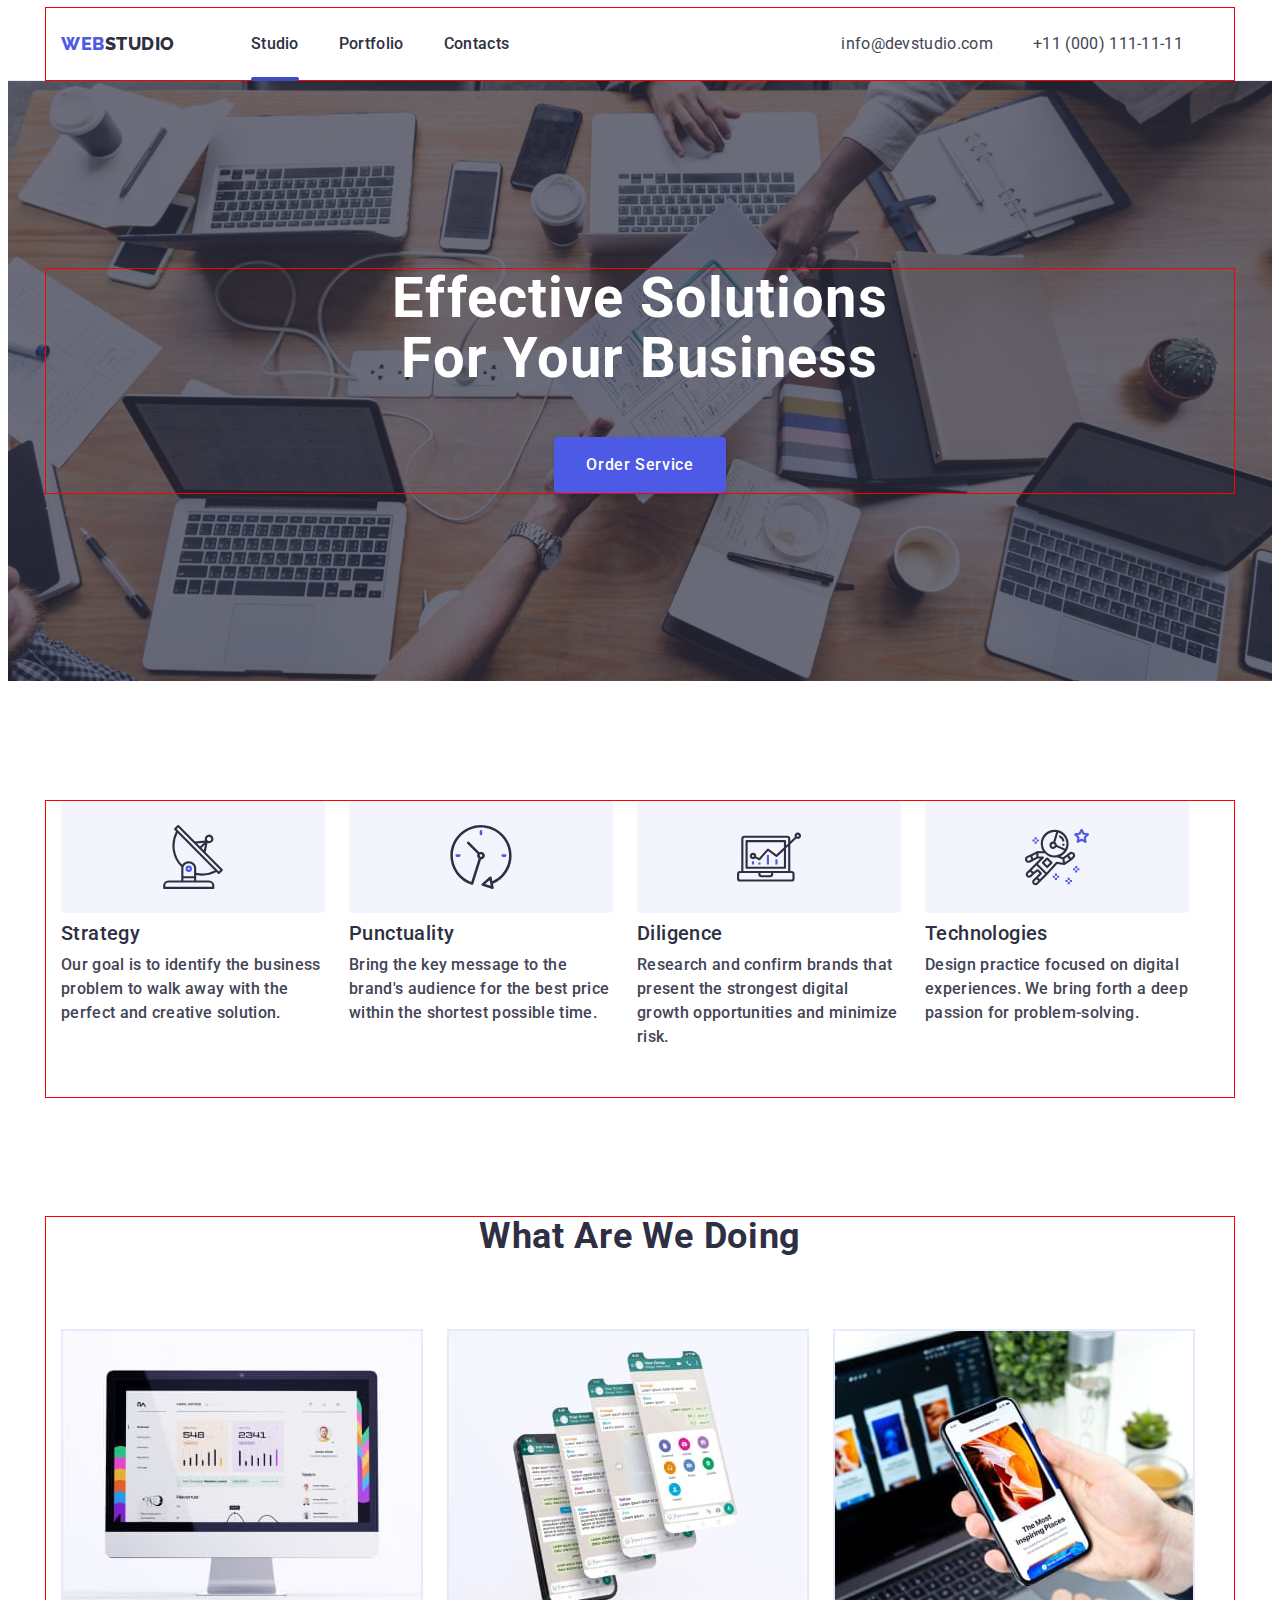
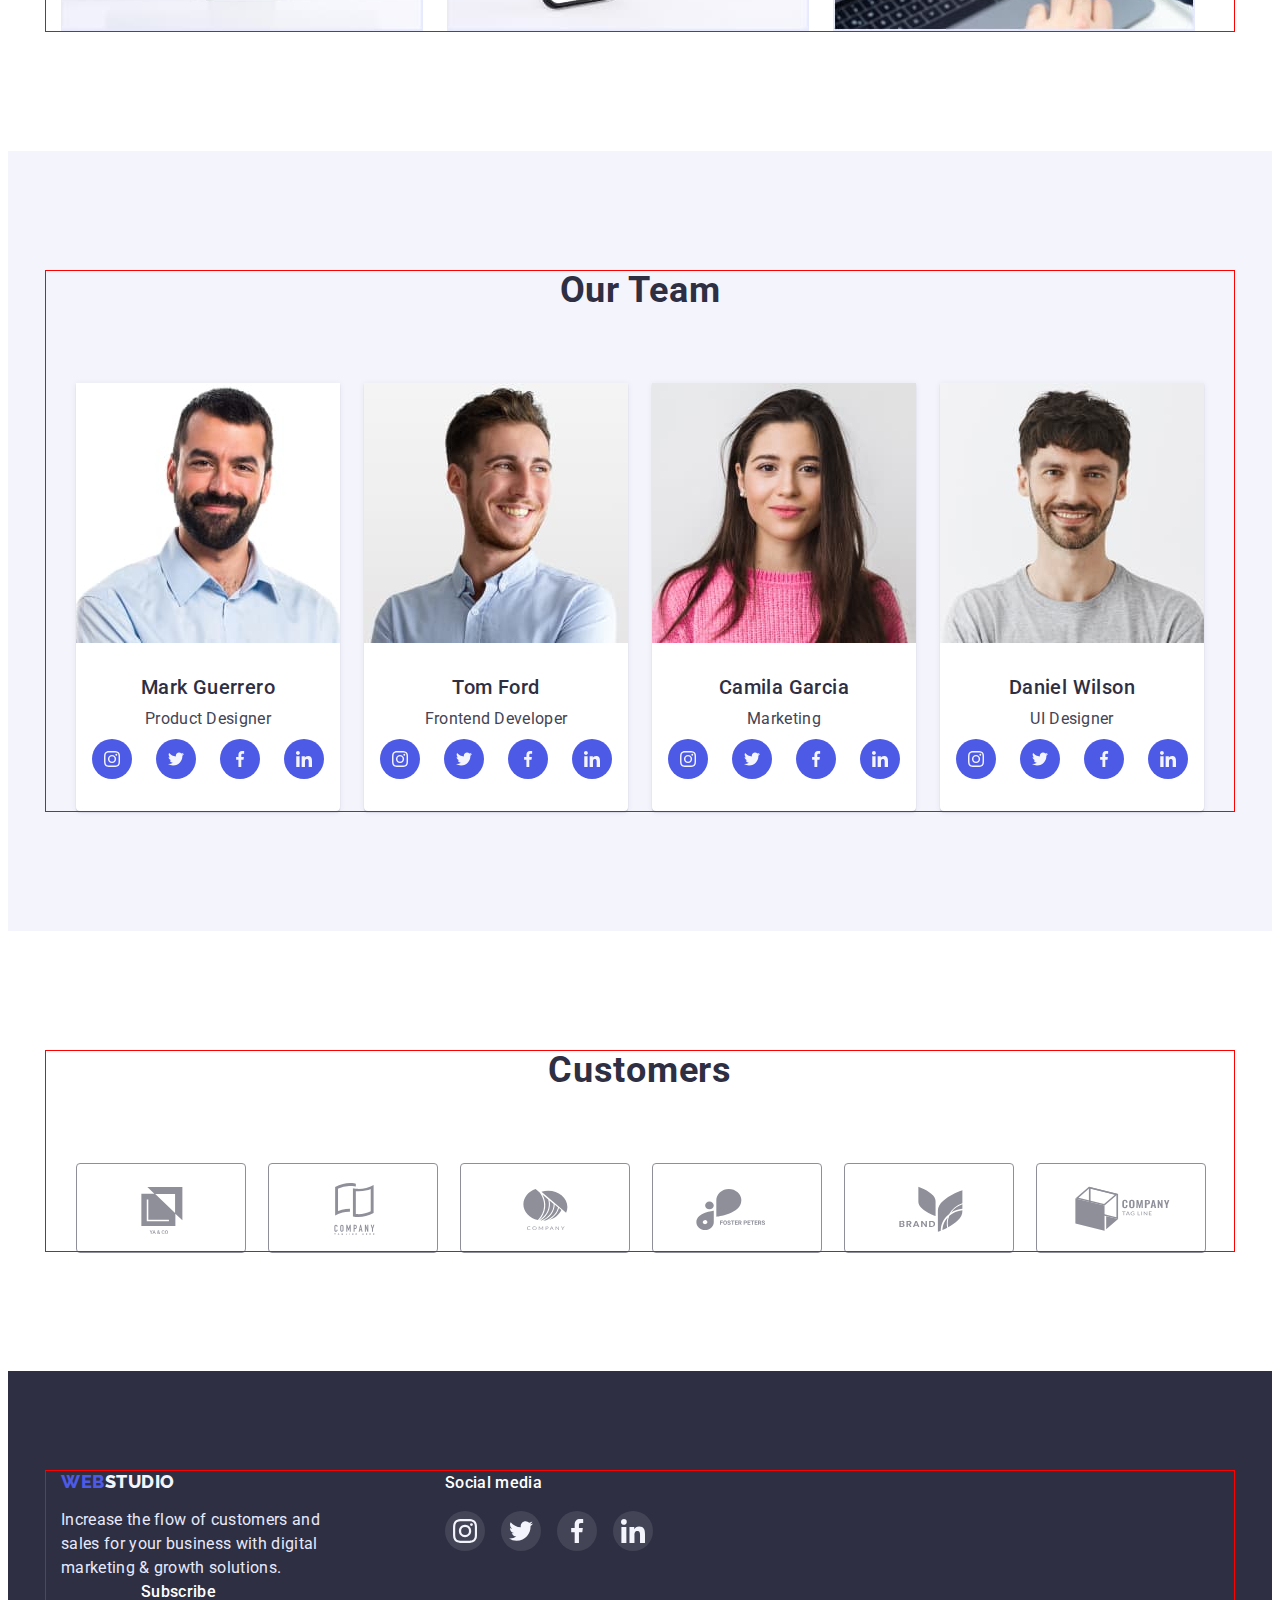
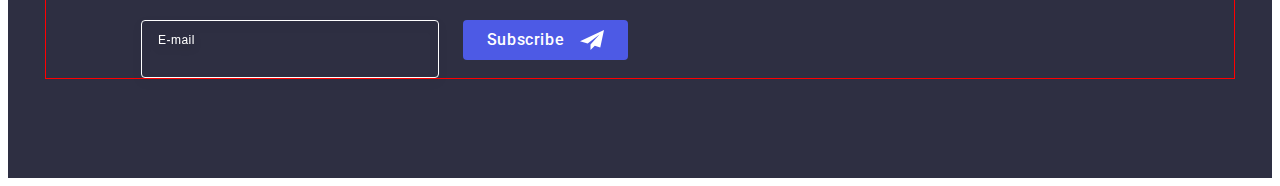
<file: index.html>
<!DOCTYPE html>
<html lang="en">
  <head>
    <meta charset="UTF-8" />
    <meta http-equiv="X-UA-Compatible" content="IE=edge" />
    <meta name="viewport" content="width=device-width, initial-scale=1.0" />
    <title>WEBSTUDIO</title>
    <link
      rel="stylesheet"
      href="https://cdnjs.cloudflare.com/ajax/libs/modern-normalize/1.1.0/modern-normalize.min.css"
      integrity="sha512-wpPYUAdjBVSE4KJnH1VR1HeZfpl1ub8YT/NKx4PuQ5NmX2tKuGu6U/JRp5y+Y8XG2tV+wKQpNHVUX03MfMFn9Q=="
      crossorigin="anonymous"
      referrerpolicy="no-referrer"
    />
    <link rel="preconnect" href="https://fonts.googleapis.com" />
    <link rel="preconnect" href="https://fonts.gstatic.com" crossorigin />
    <link
      href="https://fonts.googleapis.com/css2?family=Raleway:wght@800&family=Roboto:wght@400;500;700;900&display=swap"
      rel="stylesheet"
    />
    <link rel="stylesheet" href="./css/styles.css" />
    <link rel="stylesheet" href="./css/mobile.css" />
    <link rel="stylesheet" href="./css/tablet.css" />
    <link rel="stylesheet" href="./css/desktop.css" />
  </head>
  <body>
    <!-----------header------------>
    <header class="header">
      <div class="container header-flex">
        <div class="mobil-header">
          <a class="header-logo" href="./index.html"
            ><span class="header-span">Web</span>Studio</a
          >
          <button
            class="header-menu-open js-open-menu"
            aria-expanded="false"
            aria-controls="mobile-menu"
          >
            <svg class="header-icon-open" width="30" height="20">
              <use href="./images/icons.svg#icon-menu"></use>
            </svg>
          </button>
        </div>
        <div class="mobil-header-menu js-menu-container" id="mobile-menu">
          <nav class="header-nav">
            <button class="header-menu-close js-close-menu">
              <svg class="header-icon-close" width="8;" height="8">
                <use href="./images/icons.svg#icon-close-black"></use>
              </svg>
            </button>
            <ul class="header-list mobile-menu">
              <li class="header-item">
                <a class="header-link active" href="./index.html">Studio</a>
              </li>
              <li class="header-item">
                <a class="header-link" href="./portfolio.html">Portfolio</a>
              </li>
              <li class="header-item">
                <a class="header-link" href="./test.html">Contacts</a>
              </li>
            </ul>
          </nav>
          <div class="menu-address">
            <address class="header-address">
              <ul class="address-list">
                <li class="address-item">
                  <a class="address-mail" href="mailto:info@devstudio.com"
                    >info@devstudio.com</a
                  >
                </li>
                <li class="address-item">
                  <a class="address-tel" href="tel:+110001111111"
                    >+11 (000) 111-11-11</a
                  >
                </li>
              </ul>
            </address>
            <ul class="menu-social-list">
              <li class="team-social-item">
                <a href="" class="team-link">
                  <svg class="team-svg" width="16" height="16">
                    <use href="./images/icons.svg#icon-instagram"></use>
                  </svg>
                </a>
              </li>
              <li class="team-social-item">
                <a href="" class="team-link">
                  <svg class="team-svg" width="16" height="16">
                    <use href="./images/icons.svg#icon-twitter"></use>
                  </svg>
                </a>
              </li>
              <li class="team-social-item">
                <a href="" class="team-link">
                  <svg class="team-svg" width="16" height="16">
                    <use href="./images/icons.svg#icon-facebook"></use>
                  </svg>
                </a>
              </li>
              <li class="team-social-item">
                <a href="" class="team-link">
                  <svg class="team-svg" width="16" height="16">
                    <use href="./images/icons.svg#icon-linkedin"></use>
                  </svg>
                </a>
              </li>
            </ul>
          </div>
        </div>
      </div>
    </header>
    <main class="main">
      <!-- -------------HERO---------- -->
      <section class="hero">
        <div class="container">
          <h1 class="hero-title">Effective Solutions For Your Business</h1>
          <button type="button" data-modal-open class="hero-btn">
            Order Service
          </button>
        </div>
      </section>
      <!------------feature---------------->
      <section class="feature">
        <div class="container">
          <h2 class="visually-hidden">feature</h2>
          <ul class="feature-list">
            <li class="feature-item">
              <div class="feature-icon">
                <svg class="feature-svg">
                  <use href="./images/icons.svg#icon-antenna"></use>
                </svg>
              </div>
              <h3 class="feature-subject">Strategy</h3>
              <p class="feature-text">
                Our goal is to identify the business problem to walk away with
                the perfect and creative solution.
              </p>
            </li>

            <li class="feature-item">
              <div class="feature-icon">
                <svg class="feature-svg">
                  <use href="./images/icons.svg#icon-clock"></use>
                </svg>
              </div>
              <h3 class="feature-subject">Punctuality</h3>
              <p class="feature-text">
                Bring the key message to the brand's audience for the best price
                within the shortest possible time.
              </p>
            </li>
            <li class="feature-item">
              <div class="feature-icon">
                <svg class="feature-svg">
                  <use href="./images/icons.svg#icon-diagram"></use>
                </svg>
              </div>
              <h3 class="feature-subject">Diligence</h3>
              <p class="feature-text">
                Research and confirm brands that present the strongest digital
                growth opportunities and minimize risk.
              </p>
            </li>
            <li class="feature-item">
              <div class="feature-icon">
                <svg class="feature-svg">
                  <use href="./images/icons.svg#icon-astronaut"></use>
                </svg>
              </div>
              <h3 class="feature-subject">Technologies</h3>
              <p class="feature-text">
                Design practice focused on digital experiences. We bring forth a
                deep passion for problem-solving.
              </p>
            </li>
          </ul>
        </div>
      </section>
      <!-- ---------------work---------------------->
      <section class="work">
        <div class="container">
          <h2 class="work-title">What are we doing</h2>
          <ul class="work-list">
            <li class="work-item">
              <img
                srcset="./images/monitor.jpg 1x, ./images/monitor-2x.jpg 2x"
                class="work-img"
                src="./images/monitor.jpg"
                alt="monitor"
                width="360"
              />
            </li>
            <li class="work-item">
              <img
                srcset="./images/mobile.jpg 1x, ./images/mobile-2x.jpg 2x"
                class="work-img"
                src="./images/mobile.jpg"
                alt="program on the phone"
                width="360"
              />
            </li>
            <li class="work-item">
              <img
                srcset="
                  ./images/mobilenout.jpg    1x,
                  ./images/mobilenout-2x.jpg 2x
                "
                class="work-img"
                src="./images/mobilenout.jpg"
                alt="phone and nout"
                width="360"
              />
            </li>
          </ul>
        </div>
      </section>
      <!-------------team----------------->
      <section class="team">
        <div class="container">
          <h2 class="team-title">Our Team</h2>
          <ul class="team-list">
            <li class="team-item">
              <img
                srcset="./images/team1.jpg 1x, ./images/team1-2x.jpg 2x"
                class="team-img"
                src="./images/team1.jpg"
                alt="foto mark"
                width="264"
              />
              <div class="team-desc">
                <h3 class="team-subject">Mark Guerrero</h3>
                <p class="team-text">Product Designer</p>
                <ul class="team-social-list">
                  <li class="team-social-item">
                    <a href="" class="team-link">
                      <svg class="team-svg" width="16" height="16">
                        <use href="./images/icons.svg#icon-instagram"></use>
                      </svg>
                    </a>
                  </li>
                  <li class="team-social-item">
                    <a href="" class="team-link">
                      <svg class="team-svg" width="16" height="16">
                        <use href="./images/icons.svg#icon-twitter"></use>
                      </svg>
                    </a>
                  </li>
                  <li class="team-social-item">
                    <a href="" class="team-link">
                      <svg class="team-svg" width="16" height="16">
                        <use href="./images/icons.svg#icon-facebook"></use>
                      </svg>
                    </a>
                  </li>
                  <li class="team-social-item">
                    <a href="" class="team-link">
                      <svg class="team-svg" width="16" height="16">
                        <use href="./images/icons.svg#icon-linkedin"></use>
                      </svg>
                    </a>
                  </li>
                </ul>
              </div>
            </li>
            <li class="team-item">
              <img
                srcset="./images/team2.jpg 1x, ./images/team2-2x.jpg 2x"
                class="team-img"
                src="./images/team2.jpg"
                alt="foto tom"
                width="264"
              />
              <div class="team-desc">
                <h3 class="team-subject">Tom Ford</h3>
                <p class="team-text">Frontend Developer</p>
                <ul class="team-social-list">
                  <li class="team-social-item">
                    <a href="" class="team-link">
                      <svg class="team-svg" width="16" height="16">
                        <use href="./images/icons.svg#icon-instagram"></use>
                      </svg>
                    </a>
                  </li>
                  <li class="team-social-item">
                    <a href="" class="team-link">
                      <svg class="team-svg" width="16" height="16">
                        <use href="./images/icons.svg#icon-twitter"></use>
                      </svg>
                    </a>
                  </li>
                  <li class="team-social-item">
                    <a href="" class="team-link">
                      <svg class="team-svg" width="16" height="16">
                        <use href="./images/icons.svg#icon-facebook"></use>
                      </svg>
                    </a>
                  </li>
                  <li class="team-social-item">
                    <a href="" class="team-link">
                      <svg class="team-svg" width="16" height="16">
                        <use href="./images/icons.svg#icon-linkedin"></use>
                      </svg>
                    </a>
                  </li>
                </ul>
              </div>
            </li>
            <li class="team-item">
              <img
                srcset="./images/team3.jpg 1x, ./images/team3-2x.jpg 2x"
                class="team-img"
                src="./images/team3.jpg"
                alt="foto comila"
                width="264"
              />
              <div class="team-desc">
                <h3 class="team-subject">Camila Garcia</h3>
                <p class="team-text">Marketing</p>
                <ul class="team-social-list">
                  <li class="team-social-item">
                    <a href="" class="team-link">
                      <svg class="team-svg" width="16" height="16">
                        <use href="./images/icons.svg#icon-instagram"></use>
                      </svg>
                    </a>
                  </li>
                  <li class="team-social-item">
                    <a href="" class="team-link">
                      <svg class="team-svg" width="16" height="16">
                        <use href="./images/icons.svg#icon-twitter"></use>
                      </svg>
                    </a>
                  </li>
                  <li class="team-social-item">
                    <a href="" class="team-link">
                      <svg class="team-svg" width="16" height="16">
                        <use href="./images/icons.svg#icon-facebook"></use>
                      </svg>
                    </a>
                  </li>
                  <li class="team-social-item">
                    <a href="" class="team-link">
                      <svg class="team-svg" width="16" height="16">
                        <use href="./images/icons.svg#icon-linkedin"></use>
                      </svg>
                    </a>
                  </li>
                </ul>
              </div>
            </li>
            <li class="team-item">
              <img
                srcset="./images/team4.jpg 1x, ./images/team4-2x.jpg 2x"
                class="team-img"
                src="./images/team4.jpg"
                alt="foto daniel"
                width="264"
              />
              <div class="team-desc">
                <h3 class="team-subject">Daniel Wilson</h3>
                <p class="team-text">UI Designer</p>
                <ul class="team-social-list">
                  <li class="team-social-item">
                    <a href="" class="team-link">
                      <svg class="team-svg" width="16" height="16">
                        <use href="./images/icons.svg#icon-instagram"></use>
                      </svg>
                    </a>
                  </li>
                  <li class="team-social-item">
                    <a href="" class="team-link">
                      <svg class="team-svg" width="16" height="16">
                        <use href="./images/icons.svg#icon-twitter"></use>
                      </svg>
                    </a>
                  </li>
                  <li class="team-social-item">
                    <a href="" class="team-link">
                      <svg class="team-svg" width="16" height="16">
                        <use href="./images/icons.svg#icon-facebook"></use>
                      </svg>
                    </a>
                  </li>
                  <li class="team-social-item">
                    <a href="" class="team-link">
                      <svg class="team-svg" width="16" height="16">
                        <use href="./images/icons.svg#icon-linkedin"></use>
                      </svg>
                    </a>
                  </li>
                </ul>
              </div>
            </li>
          </ul>
        </div>
      </section>
      <!-- ------------Customers --------->
      <section class="customers">
        <div class="container">
          <h2 class="customer-title">Customers</h2>
          <ul class="customer-list">
            <li class="customer-item">
              <a href="" class="customer-link">
                <svg class="customer-svg" width="104" height="56">
                  <use href="./images/icons.svg#icon-Logo1"></use>
                </svg>
              </a>
            </li>

            <li class="customer-item">
              <a href="" class="customer-link"
                ><svg class="customer-svg" width="104" height="56">
                  <use href="./images/icons.svg#icon-Logo2"></use></svg
              ></a>
            </li>
            <li class="customer-item">
              <a href="" class="customer-link"
                ><svg class="customer-svg" width="104" height="56">
                  <use href="./images/icons.svg#icon-Logo3"></use></svg
              ></a>
            </li>
            <li class="customer-item">
              <a href="" class="customer-link">
                <svg class="customer-svg" width="104" height="56">
                  <use href="./images/icons.svg#icon-Logo4"></use>
                </svg>
              </a>
            </li>
            <li class="customer-item">
              <a href="" class="customer-link">
                <svg class="customer-svg" width="104" height="56">
                  <use href="./images/icons.svg#icon-Logo5"></use></svg
              ></a>
            </li>
            <li class="customer-item">
              <a href="" class="customer-link">
                <svg class="customer-svg" width="104" height="56">
                  <use href="./images/icons.svg#icon-Logo6"></use></svg
              ></a>
            </li>
          </ul>
        </div>
      </section>
    </main>
    <!----------footer--------------------------->
    <footer class="footer">
      <div class="container footer-box">
        <div class="box-logo">
          <a class="footer-logo" href="./index.html">
            <span class="footer-span">Web</span>Studio</a
          >
          <p class="footer-text">
            Increase the flow of customers and sales for your business with
            digital marketing & growth solutions.
          </p>
        </div>
        <div class="box-social">
          <h2 class="footer-title">Social media</h2>
          <ul class="footer-social-list">
            <li class="footer-social-item">
              <a href="" class="footer-link">
                <svg class="footer-svg" width="24" height="24">
                  <use href="./images/icons.svg#icon-instagram"></use>
                </svg>
              </a>
            </li>
            <li class="footer-social-item">
              <a href="" class="footer-link">
                <svg class="footer-svg" width="24" height="24">
                  <use href="./images/icons.svg#icon-twitter"></use>
                </svg>
              </a>
            </li>
            <li class="footer-social-item">
              <a href="" class="footer-link">
                <svg class="footer-svg" width="24" height="24">
                  <use href="./images/icons.svg#icon-facebook"></use>
                </svg>
              </a>
            </li>
            <li class="footer-social-item">
              <a href="" class="footer-link">
                <svg class="footer-svg" width="24" height="24">
                  <use href="./images/icons.svg#icon-linkedin"></use>
                </svg>
              </a>
            </li>
          </ul>
        </div>
        <div class="box-form">
          <h2 class="form-title">Subscribe</h2>

          <form action="" class="footer-form">
            <div class="footer-mail-form">
              <label class="footer-label">
                <input
                  class="footer-input-form"
                  type="email"
                  name="email"
                  placeholder="E-mail"
                  required
                />
              </label>
              <button type="submit" class="footer-button">
                Subscribe
                <span
                  ><svg class="icon-subscribe" width="24" height="24">
                    <use href="./images/icons.svg#icon-subscribe"></use></svg
                ></span>
              </button>
            </div>
          </form>
        </div>
      </div>
    </footer>

    <!-- --------------Backdrop------- -->
    <div class="backdrop is-hidden" data-modal>
      <div class="modal">
        <button type="button" data-modal-close class="modal-btn-close">
          <svg class="modal-svg">
            <use href="./images/icons.svg#icon-close-black"></use>
          </svg>
        </button>
        <h3 class="modal-title">
          Leave your contacts and we will call you back
        </h3>
        <form class="form-modal">
          <div class="form-group">
            <label class="form-label"
              ><span class="form-span">Name</span>
              <div class="form-svg">
                <input type="text" class="form-input" name="name" required />
                <svg class="form-icon" width="18" height="24">
                  <use href="./images/icons.svg#icon-person"></use>
                </svg>
              </div>
            </label>
          </div>
          <div class="form-group">
            <label class="form-label"
              ><span class="form-span">Phone</span>
              <div class="form-svg">
                <input type="tel" class="form-input" name="phone" required />
                <svg class="form-icon" width="18" height="24">
                  <use href="./images/icons.svg#icon-phone"></use>
                </svg>
              </div>
            </label>
          </div>
          <div class="form-group">
            <label class="form-label"
              ><span class="form-span">Email</span>
              <div class="form-svg">
                <input type="email" class="form-input" name="email" required />
                <svg class="form-icon" width="18" height="24">
                  <use href="./images/icons.svg#icon-email"></use>
                </svg>
              </div>
            </label>
          </div>
          <div class="form-group">
            <label class="form-label"
              ><span class="form-span">Comment</span>
              <textarea
                name="comment"
                class="comments"
                placeholder="Text input"
              ></textarea>
            </label>
          </div>
          <div class="form-group">
            <input
              type="checkbox"
              id="policy"
              name="policy"
              class="form-input-checkbox visually-hidden"
            />
            <label for="policy" class="form-checkbox">
              <span>
                <svg class="form-icon-check" width="10" height="8">
                  <use href="./images/icons.svg#icon-check"></use>
                </svg>
              </span>
              I accept the terms and conditions of the
              <a href="#" class="form-link">Privacy Policy</a>
            </label>
          </div>
          <button type="submit" class="form-button">Send</button>
        </form>
      </div>
    </div>
    <script src="./js/menu.js"></script>
    <script src="./js/modal.js"></script>
  </body>
</html>
</file>
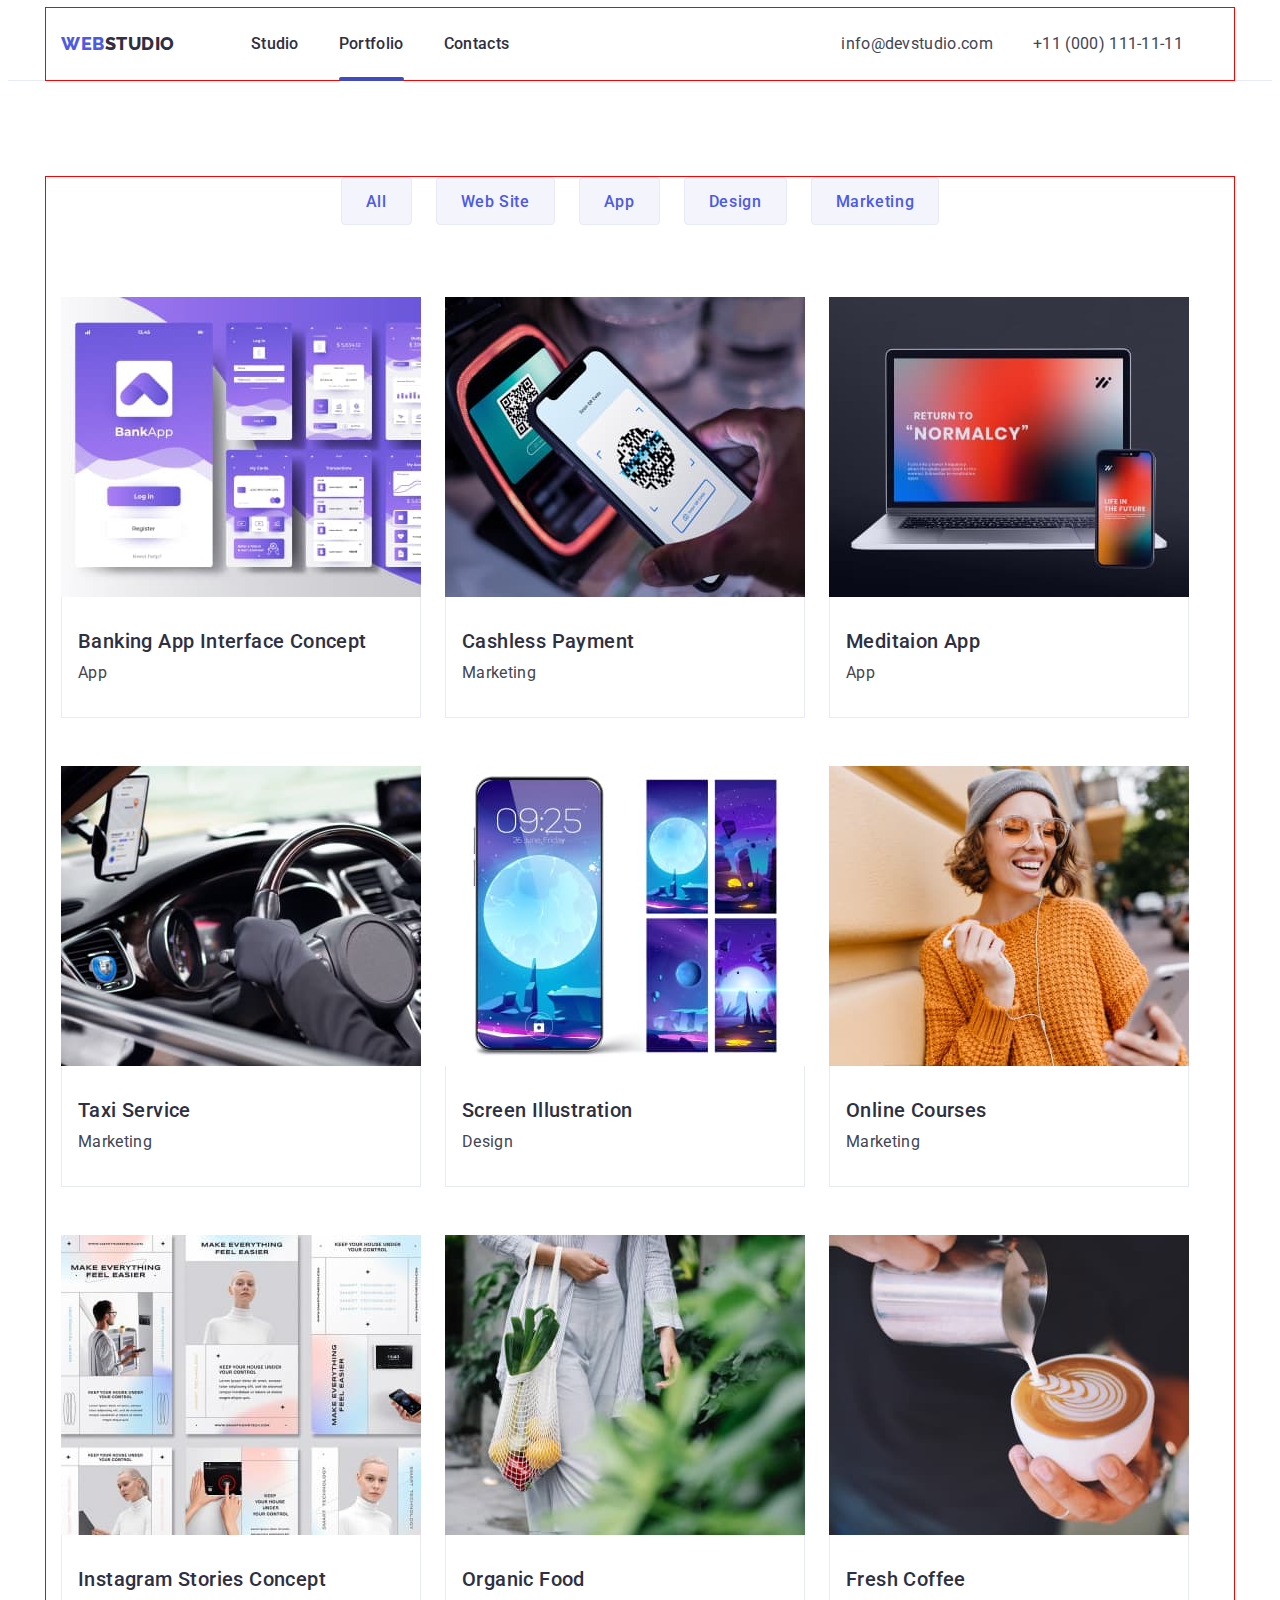
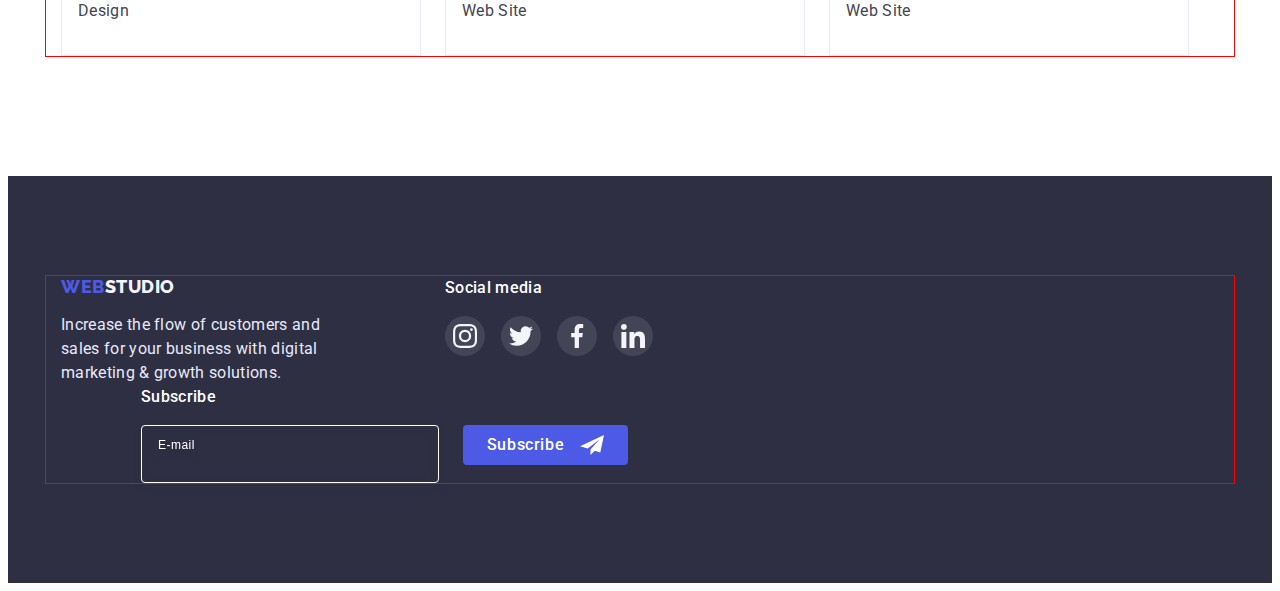
<file: portfolio.html>
<!DOCTYPE html>
<html lang="en">
  <head>
    <meta charset="UTF-8" />
    <meta http-equiv="X-UA-Compatible" content="IE=edge" />
    <meta name="viewport" content="width=device-width, initial-scale=1.0" />
    <title>Portfolio</title>
    <link
      rel="stylesheet"
      href="https://cdnjs.cloudflare.com/ajax/libs/modern-normalize/1.1.0/modern-normalize.min.css"
      integrity="sha512-wpPYUAdjBVSE4KJnH1VR1HeZfpl1ub8YT/NKx4PuQ5NmX2tKuGu6U/JRp5y+Y8XG2tV+wKQpNHVUX03MfMFn9Q=="
      crossorigin="anonymous"
      referrerpolicy="no-referrer"
    />
    <link rel="preconnect" href="https://fonts.googleapis.com" />
    <link rel="preconnect" href="https://fonts.gstatic.com" crossorigin />
    <link
      href="https://fonts.googleapis.com/css2?family=Raleway:wght@800&family=Roboto:wght@400;500;700;900&display=swap"
      rel="stylesheet"
    />
    <link rel="stylesheet" href="./css/styles.css" />
    <link rel="stylesheet" href="./css/mobile.css" />
    <link rel="stylesheet" href="./css/tablet.css" />
    <link rel="stylesheet" href="./css/desktop.css" />
  </head>
  <body>
    <!--------header--------->
    <header class="header">
      <div class="container header-flex">
        <nav class="header-nav">
          <a class="header-logo" href="./index.html"
            ><span class="header-span">Web</span>Studio</a
          >
          <ul class="header-list">
            <li class="header-item">
              <a class="header-link" href="./index.html">Studio</a>
            </li>
            <li class="header-item">
              <a class="header-link active" href="./portfolio.html"
                >Portfolio</a
              >
            </li>
            <li class="header-item">
              <a class="header-link" href="">Contacts</a>
            </li>
          </ul>
        </nav>
        <address class="header-address">
          <ul class="address-list">
            <li class="address-item">
              <a class="address-mail" href="mailto:info@devstudio.com"
                >info@devstudio.com</a
              >
            </li>
            <li class="address-item">
              <a class="address-tel" href="tel:+110001111111"
                >+11 (000) 111-11-11</a
              >
            </li>
          </ul>
        </address>
      </div>
    </header>
    <!--------------portfolio------filter------->
    <main>
      <section class="filter">
        <div class="container">
          <h1 class="visually-hidden">portfolio</h1>
          <ul class="filter-list">
            <li class="filter-item">
              <button type="button" class="filter-btn">All</button>
            </li>
            <li class="filter-item">
              <button type="button" class="filter-btn">Web Site</button>
            </li>
            <li class="filter-item">
              <button type="button" class="filter-btn">App</button>
            </li>
            <li class="filter-item">
              <button type="button" class="filter-btn">Design</button>
            </li>
            <li class="filter-item">
              <button type="button" class="filter-btn">Marketing</button>
            </li>
          </ul>
          <!-- portfolio--->
          <ul class="portfolio-list">
            <li class="portfolio-item">
              <a href="" class="portfolio-link">
                <div class="portfolio-img">
                  <img
                    src="./images/portfolio1.jpg"
                    alt="mobile app slides"
                    width="360"
                  />
                  <div class="portfolio-overlay">
                    14 Stylish and User-Friendly App Design Concepts · Task
                    Manager App · Calorie Tracker App · Exotic Fruit Ecommerce
                    App · Cloud Storage App
                  </div>
                </div>
                <div class="heading">
                  <h2 class="portfolio-subject">
                    Banking App Interface Concept
                  </h2>
                  <p class="portfolio-text">App</p>
                </div>
              </a>
            </li>
            <li class="portfolio-item">
              <a href="" class="portfolio-link">
                <div class="portfolio-img">
                  <img
                    src="./images/portfolio2.jpg"
                    alt="mobile phone"
                    width="360"
                  />
                  <div class="portfolio-overlay">
                    14 Stylish and User-Friendly App Design Concepts · Task
                    Manager App · Calorie Tracker App · Exotic Fruit Ecommerce
                    App · Cloud Storage App
                  </div>
                </div>
                <div class="heading">
                  <h2 class="portfolio-subject">Cashless Payment</h2>
                  <p class="portfolio-text">Marketing</p>
                </div>
              </a>
            </li>
            <li class="portfolio-item">
              <a href="" class="portfolio-link">
                <div class="portfolio-img">
                  <img
                    src="./images/portfolio3.jpg"
                    alt="mobile phone and laptop"
                    width="360"
                  />
                  <div class="portfolio-overlay">
                    14 Stylish and User-Friendly App Design Concepts · Task
                    Manager App · Calorie Tracker App · Exotic Fruit Ecommerce
                    App · Cloud Storage App
                  </div>
                </div>
                <div class="heading">
                  <h2 class="portfolio-subject">Meditaion App</h2>
                  <p class="portfolio-text">App</p>
                </div>
              </a>
            </li>
            <li class="portfolio-item">
              <a href="" class="portfolio-link">
                <div class="portfolio-img">
                  <img
                    src="./images/portfolio4.jpg"
                    alt="car salon"
                    width="360"
                  />
                  <div class="portfolio-overlay">
                    14 Stylish and User-Friendly App Design Concepts · Task
                    Manager App · Calorie Tracker App · Exotic Fruit Ecommerce
                    App · Cloud Storage App
                  </div>
                </div>
                <div class="heading">
                  <h2 class="portfolio-subject">Taxi Service</h2>
                  <p class="portfolio-text">Marketing</p>
                </div>
              </a>
            </li>
            <li class="portfolio-item">
              <a href="" class="portfolio-link">
                <div class="portfolio-img">
                  <img
                    src="./images/portfolio5.jpg"
                    alt="Screen illustration of a mobile phone"
                    width="360"
                  />
                  <div class="portfolio-overlay">
                    14 Stylish and User-Friendly App Design Concepts · Task
                    Manager App · Calorie Tracker App · Exotic Fruit Ecommerce
                    App · Cloud Storage App
                  </div>
                </div>
                <div class="heading">
                  <h2 class="portfolio-subject">Screen Illustration</h2>
                  <p class="portfolio-text">Design</p>
                </div>
              </a>
            </li>
            <li class="portfolio-item">
              <a href="" class="portfolio-link">
                <div class="portfolio-img">
                  <img
                    src="./images/portfolio6.jpg"
                    alt="the girl with the phone"
                    width="360"
                  />
                  <div class="portfolio-overlay">
                    14 Stylish and User-Friendly App Design Concepts · Task
                    Manager App · Calorie Tracker App · Exotic Fruit Ecommerce
                    App · Cloud Storage App
                  </div>
                </div>
                <div class="heading">
                  <h2 class="portfolio-subject">Online Courses</h2>
                  <p class="portfolio-text">Marketing</p>
                </div>
              </a>
            </li>
            <li class="portfolio-item">
              <a href="" class="portfolio-link">
                <div class="portfolio-img">
                  <img
                    src="./images/portfolio7.jpg"
                    alt="Instagram profile presentation"
                    width="360"
                  />
                  <div class="portfolio-overlay">
                    14 Stylish and User-Friendly App Design Concepts · Task
                    Manager App · Calorie Tracker App · Exotic Fruit Ecommerce
                    App · Cloud Storage App
                  </div>
                </div>
                <div class="heading">
                  <h2 class="portfolio-subject">Instagram Stories Concept</h2>
                  <p class="portfolio-text">Design</p>
                </div>
              </a>
            </li>
            <li class="portfolio-item">
              <a href="" class="portfolio-link">
                <div class="portfolio-img">
                  <img
                    src="./images/portfolio8.jpg"
                    alt="vegetables in a bag"
                    width="360"
                  />
                  <div class="portfolio-overlay">
                    14 Stylish and User-Friendly App Design Concepts · Task
                    Manager App · Calorie Tracker App · Exotic Fruit Ecommerce
                    App · Cloud Storage App
                  </div>
                </div>
                <div class="heading">
                  <h2 class="portfolio-subject">Organic Food</h2>
                  <p class="portfolio-text">Web Site</p>
                </div>
              </a>
            </li>
            <li class="portfolio-item">
              <a href="" class="portfolio-link">
                <div class="portfolio-img">
                  <img
                    src="./images/portfolio9.jpg"
                    alt="a cup of coffee"
                    width="360"
                  />
                  <div class="portfolio-overlay">
                    14 Stylish and User-Friendly App Design Concepts · Task
                    Manager App · Calorie Tracker App · Exotic Fruit Ecommerce
                    App · Cloud Storage App
                  </div>
                </div>
                <div class="heading">
                  <h2 class="portfolio-subject">Fresh Coffee</h2>
                  <p class="portfolio-text">Web Site</p>
                </div>
              </a>
            </li>
          </ul>
        </div>
      </section>
    </main>
    <!------------footer--------------->
    <footer class="footer">
      <div class="container footer-box">
        <div class="box-logo">
          <a class="footer-logo" href="./index.html">
            <span class="footer-span">Web</span>Studio</a
          >
          <p class="footer-text">
            Increase the flow of customers and sales for your business with
            digital marketing & growth solutions.
          </p>
        </div>
        <div class="box-social">
          <h2 class="footer-title">Social media</h2>
          <ul class="footer-social-list">
            <li class="footer-social-item">
              <a href="" class="footer-link">
                <svg class="footer-svg" width="24" height="24">
                  <use href="./images/icons.svg#icon-instagram"></use>
                </svg>
              </a>
            </li>
            <li class="footer-social-item">
              <a href="" class="footer-link">
                <svg class="footer-svg" width="24" height="24">
                  <use href="./images/icons.svg#icon-twitter"></use>
                </svg>
              </a>
            </li>
            <li class="footer-social-item">
              <a href="" class="footer-link">
                <svg class="footer-svg" width="24" height="24">
                  <use href="./images/icons.svg#icon-facebook"></use>
                </svg>
              </a>
            </li>
            <li class="footer-social-item">
              <a href="" class="footer-link">
                <svg class="footer-svg" width="24" height="24">
                  <use href="./images/icons.svg#icon-linkedin"></use>
                </svg>
              </a>
            </li>
          </ul>
        </div>
        <div class="box-form">
          <h2 class="form-title">Subscribe</h2>

          <form action="" class="footer-form">
            <div class="footer-mail-form">
              <label class="footer-label">
                <input
                  class="footer-input-form"
                  type="email"
                  name="email"
                  placeholder="E-mail"
                  required
                />
              </label>
              <button type="submit" class="footer-button">
                Subscribe
                <span
                  ><svg class="icon-subscribe" width="24" height="24">
                    <use href="./images/icons.svg#icon-subscribe"></use></svg
                ></span>
              </button>
            </div>
          </form>
        </div>
      </div>
    </footer>
  </body>
</html>
</file>
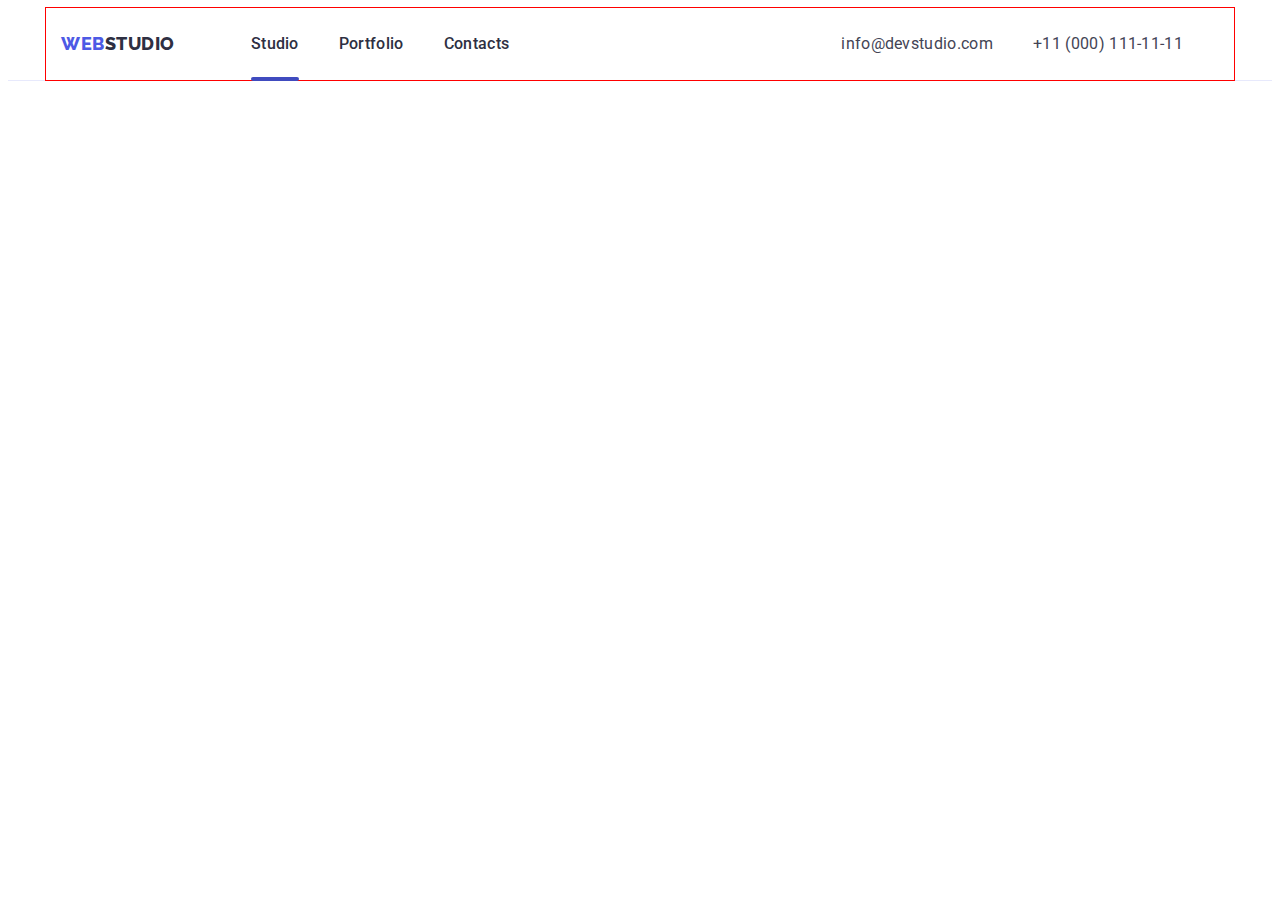
<file: test.html>
<!DOCTYPE html>
<html lang="en">
  <head>
    <meta charset="UTF-8" />
    <meta http-equiv="X-UA-Compatible" content="IE=edge" />
    <meta name="viewport" content="width=device-width, initial-scale=1.0" />
    <title>WEBSTUDIO</title>
    <link
      rel="stylesheet"
      href="https://cdnjs.cloudflare.com/ajax/libs/modern-normalize/1.1.0/modern-normalize.min.css"
      integrity="sha512-wpPYUAdjBVSE4KJnH1VR1HeZfpl1ub8YT/NKx4PuQ5NmX2tKuGu6U/JRp5y+Y8XG2tV+wKQpNHVUX03MfMFn9Q=="
      crossorigin="anonymous"
      referrerpolicy="no-referrer"
    />
    <link rel="preconnect" href="https://fonts.googleapis.com" />
    <link rel="preconnect" href="https://fonts.gstatic.com" crossorigin />
    <link
      href="https://fonts.googleapis.com/css2?family=Raleway:wght@800&family=Roboto:wght@400;500;700;900&display=swap"
      rel="stylesheet"
    />
    <link rel="stylesheet" href="./css/styles.css" />
    <link rel="stylesheet" href="./css/mobile.css" />
    <link rel="stylesheet" href="./css/tablet.css" />
    <link rel="stylesheet" href="./css/desktop.css" />
  </head>
  <body>
    <header class="header">
      <div class="container header-flex">
        <div class="mobil-header">
          <a class="header-logo" href="./index.html"
            ><span class="header-span">Web</span>Studio</a
          >
          <button
            class="header-menu-open js-open-menu"
            aria-expanded="false"
            aria-controls="mobile-menu"
          >
            <svg class="header-icon-open" width="30" height="20">
              <use href="./images/icons.svg#icon-menu"></use>
            </svg>
          </button>
        </div>
        <div class="mobil-header-menu js-menu-container" id="mobile-menu">
          <nav class="header-nav">
            <button class="header-menu-close js-close-menu">
              <svg class="header-icon-close" width="8;" height="8">
                <use href="./images/icons.svg#icon-close-black"></use>
              </svg>
            </button>
            <ul class="header-list mobile-menu">
              <li class="header-item">
                <a class="header-link active" href="./index.html">Studio</a>
              </li>
              <li class="header-item">
                <a class="header-link" href="./portfolio.html">Portfolio</a>
              </li>
              <li class="header-item">
                <a class="header-link" href="./test.html">Contacts</a>
              </li>
            </ul>
          </nav>
          <div>
            <address class="header-address">
              <ul class="address-list">
                <li class="address-item">
                  <a class="address-mail" href="mailto:info@devstudio.com"
                    >info@devstudio.com</a
                  >
                </li>
                <li class="address-item">
                  <a class="address-tel" href="tel:+110001111111"
                    >+11 (000) 111-11-11</a
                  >
                </li>
              </ul>
            </address>
            <ul class="menu-social-list">
              <li class="team-social-item">
                <a href="" class="team-link">
                  <svg class="team-svg" width="16" height="16">
                    <use href="./images/icons.svg#icon-instagram"></use>
                  </svg>
                </a>
              </li>
              <li class="team-social-item">
                <a href="" class="team-link">
                  <svg class="team-svg" width="16" height="16">
                    <use href="./images/icons.svg#icon-twitter"></use>
                  </svg>
                </a>
              </li>
              <li class="team-social-item">
                <a href="" class="team-link">
                  <svg class="team-svg" width="16" height="16">
                    <use href="./images/icons.svg#icon-facebook"></use>
                  </svg>
                </a>
              </li>
              <li class="team-social-item">
                <a href="" class="team-link">
                  <svg class="team-svg" width="16" height="16">
                    <use href="./images/icons.svg#icon-linkedin"></use>
                  </svg>
                </a>
              </li>
            </ul>
          </div>
        </div>
      </div>
    </header>
    <script src="./js/menu.js"></script>
  </body>
</html>
</file>
<file: css/styles.css>
/* start */

/* --hero-title-color: #ffffff; = колір Н1 тексту
   --hero-background-color: #2E2F42 =колір фону hero
   --h2-title-color: #2e2f42; = колір Н2 тексту
   --h3-title-color: #2e2f42; = колір Н3 тексту
   --p-text-color: #434455; = колір тексту
   --header-link-color: #2e2f42; = колір навігації header
   --header-address-color: #434455; = колір тексту контактів
   --hover-focus-color: #404BBF; = колір hover,focus
   --header-background-color: #E7E9FC = колір фону header
   --background-color-team: #f4f4fd; = колір фону команди
   --background-color: #ffffff; = колір фону
   */

:root {
  --hero-title-color: #ffffff;
  --h2-title-color: #2e2f42;
  --h3-title-color: #2e2f42;
  --p-text-color: #434455;
  --header-link-color: #2e2f42;
  --header-address-color: #434455;
  --hover-focus-color: #404bbf;
  --header-background-color: #e7e9fc;
  --hero-background-color: #2e2f42;
  --background-color-team: #f4f4fd;
  --background-color: #ffffff;
}

body {
  font-family: "Roboto", sans-serif;
}

h1,
h2,
h3,
h4,
h5,
h6,
p,
ul {
  margin: 0;
  padding: 0;
}

/* верхня навігація ------ header--------- */
.header-logo,
.header-link,
.address-mail,
.address-tel,
.footer-logo,
.portfolio-link {
  text-decoration: none;
}

.header-list,
.address-list,
.feature-list,
.work-list,
.team-list,
.filter-list,
.portfolio-list,
.customer-list,
.team-social-list,
.footer-social-list,
.menu-social-list {
  list-style: none;
}

.container {
  /* max-width: 1158px; */

  max-width: 426px;
  width: 100%;
  margin: 0 auto;
  padding-left: 15px;
  padding-right: 15px;
  outline: 1px solid red;
}

img {
  display: block;
}

.header {
  background-color: var(--background-color);
  border-bottom: 1px solid #e7e9fc;
}

.header-logo {
  display: block;
  /* position: absolute;
  top: 24px;
  left: 15px; */
  /* padding-top: 24px; */
  /* padding-bottom: 24px; */
  /* margin-right: 76px; */

  font-family: "Raleway";
  font-weight: 800;
  font-size: 18px;
  line-height: 1.33;
  align-items: center;
  letter-spacing: 0.03em;
  text-transform: uppercase;
  color: #2e2f42;
}

/* .header-btn-open {
  display: flex;
  width: 32px;
  height: 22px;
  margin-left: auto;
  background-color: #ffffff;
  border: 0;
}

.header-icon-open {
  display: flex;
  fill: #2e2f42;
  width: 30px;
  height: 20px;
}

.header-menu-close {
  display: flex;
  justify-content: center;
  align-items: center;
  width: 24px;
  height: 24px;
  margin-left: auto;
  border-radius: 50%;
  background: rgb(231, 233, 252);
  border: 1px solid rgb(46, 47, 66, 0.1);
}

.header-icon-close {
  display: flex;
  width: 8px;
  height: 8px;
  fill: #2e2f42;
  transition-property: fill;
  transition-duration: 250ms;
  transition-timing-function: cubic-bezier(0.4, 0, 0.2, 1);
} */

.header-span {
  display: inline-block;
  font-family: "Raleway";
  font-weight: 800;
  font-size: 18px;
  line-height: 1.33;
  align-items: center;
  letter-spacing: 0.03em;
  text-transform: uppercase;
  color: #4d5ae5;
}

/* .header-menu {
  background: #ffffff;
  box-shadow: 0px 2px 1px rgba(46, 47, 66, 0.08),
    0px 1px 1px rgba(46, 47, 66, 0.16), 0px 1px 6px rgba(46, 47, 66, 0.08);
  width: 100%;
  height: 100vh;
  height: 796px;
} */

.header-nav {
  /* display: flex; */
  /* align-items: center; */
}

.header-list {
  /* display: flex; */
}

/* .header-link {
  position: relative;
  display: block;
  padding-top: 24px;
  padding-bottom: 24px;

  font-weight: 500;
  font-size: 16px;
  line-height: 1.5;
  letter-spacing: 0.02em;
  color: var(--header-link-color);
  transition: color 250ms cubic-bezier(0.4, 0, 0.2, 1);
}

.header-link:hover,
.header-link:focus {
  color: var(--hover-focus-color);
} */

/* .header-link.active::after {
  content: "";
  position: absolute;
  bottom: 0;
  left: 0;
  width: 100%;
  height: 4px;
  background-color: #404bbf;
  border-radius: 2px;
  margin-bottom: -1px;
} */

/* .header-item:not(:last-child) {
  margin-right: 40px;
} */

/* .address-list { */
/* display: flex; */
/* align-items: center; */
/* margin-left: 332px; */
/* } */

/* .address-item:not(:last-child) { */
/* margin-right: 40px; */
/* } */

.address-mail,
.address-tel {
  /* padding-top: 24px; */
  /* padding-bottom: 24px; */
  font-style: normal;
  /* font-size: 16px; */
  /* line-height: 1.5; */
  /* letter-spacing: 0.02em; */
  color: var(--header-address-color);
  transition: color 250ms cubic-bezier(0.4, 0, 0.2, 1);
}

.address-mail:hover,
.address-mail:focus {
  color: var(--hover-focus-color);
}
.address-tel:hover,
.address-tel:focus {
  color: var(--hover-focus-color);
}

/* ---------------- section hero -------------- */
.hero {
  padding: 112px 0;
  border-radius: 0;
  margin: 0;

  background-image: linear-gradient(
      rgba(46, 47, 66, 0.7),
      rgba(46, 47, 66, 0.7)
    ),
    url(../images/mobile-hero-bg-1x.jpg);
  background-repeat: no-repeat;
  background-position: center;
}

@media (min-device-pixel-ratio: 2),
  (min-resolution: 192dpi),
  (min-resolution: 2dppx) {
  .hero {
    background-image: linear-gradient(
        rgba(46, 47, 66, 0.7),
        rgba(46, 47, 66, 0.7)
      ),
      url(../images/mobile-hero-bg-2x.jpg);
  }
}

.hero-title {
  font-size: 36px;
  line-height: 1.11;
  text-align: center;
  letter-spacing: 0.02em;
  color: var(--hero-title-color);
  margin: 0 auto 72px auto;
  max-width: 320px;
}

.hero-btn {
  display: flex;
  padding: 16px 32px;
  margin: 0 auto;
  border: 0;
  height: 56px;

  background: #4d5ae5;
  box-shadow: 0px 4px 4px rgba(0, 0, 0, 0.15);
  border-radius: 4px;
  font-family: "Roboto";
  font-weight: 500;
  font-size: 16px;
  line-height: 1.5;
  letter-spacing: 0.04em;
  color: #ffffff;
  transition: background-color 250ms cubic-bezier(0.4, 0, 0.2, 1);
}

.hero-btn:hover,
.hero-btn:focus {
  background-color: #404bbf;
}
/*------------feature---особливість--------------> */

.feature {
  background-color: #ffffff;
  padding: 96px 0;
}

.visually-hidden {
  position: absolute;
  width: 1px;
  height: 1px;
  margin: -1px;
  border: 0;
  padding: 0;
  white-space: nowrap;
  clip-path: inset(100%);
  clip: rect(0 0 0 0);
  overflow: hidden;
}

.feature-list {
  /* display: flex; */
}

/* .feature-list .feature-item + .feature-item { */
/* margin-top: 72px; */
/* } */

.feature-item {
  /* width: 264px; */
}

.feature-icon {
  /* display: flex;
  justify-content: center;
  align-items: center; */

  /* margin-bottom: 8px;

  width: 264px;
  height: 112px;
  background: #f4f4fd;
  border-radius: 4px; */
}

.feature-svg {
  /* width: 64px;
  height: 64px; */
}

.feature-subject {
  margin-bottom: 8px;

  font-weight: 700;
  font-size: 36px;
  line-height: 1.11;
  letter-spacing: 0.02em;
  color: var(--h3-title-color);
  /* text-align: center; */
}
.feature-text {
  font-weight: 500;
  font-size: 16px;
  line-height: 1.5;
  letter-spacing: 0.02em;
  color: var(--p-text-color);
}

/* ---------------work---------------- */

/* .work {
  background-color: #ffffff;
  padding: 0 0 120px 0;
}

.work-list {
  display: flex;
}

.work-item:not(:last-child) {
  margin-right: 24px;
}

.work-img {
  border: 1px solid #e7e9fc;
}

.work-title {
  font-size: 36px;
  line-height: 1.11;
  text-align: center;
  letter-spacing: 0.02em;
  text-transform: capitalize;
  color: var(--h2-title-color);
  margin-bottom: 72px;
} */

/* -------------team--------------- */

.team {
  background-color: #f4f4fd;
  padding: 96px 0;
}

.team-title {
  font-size: 36px;
  line-height: 1.11;
  text-align: center;
  letter-spacing: 0.02em;
  text-transform: capitalize;
  color: var(--h2-title-color);
  margin-bottom: 72px;
}

.team-item {
  background: #ffffff;
  box-shadow: 0px 1px 6px rgba(46, 47, 66, 0.08),
    0px 1px 1px rgba(46, 47, 66, 0.16), 0px 2px 1px rgba(46, 47, 66, 0.08);
  border-radius: 0px 0px 4px 4px;
}

.team-img {
  width: 264px;
  height: 260px;
}

/* .team-item:not(:last-child) { */
/* margin-right: 24px; */
/* } */

.team-subject {
  margin-bottom: 8px;

  font-weight: 500;
  font-size: 20px;
  line-height: 1.2;
  text-align: center;
  letter-spacing: 0.02em;
  color: var(--h3-title-color);
}

.team-text {
  font-size: 16px;
  line-height: 1.5;
  text-align: center;
  letter-spacing: 0.02em;
  color: var(--p-text-color);
  margin-bottom: 8px;
}

.team-desc {
  padding: 32px 16px;
}

.team-social-list {
  display: flex;
  gap: 24px;
}

.team-social-item {
  width: 40px;
  height: 40px;
}

.team-link {
  display: flex;
  justify-content: center;
  align-items: center;

  width: 100%;
  height: 100%;

  border-radius: 50px;
  background-color: #4d5ae5;
  transition: background-color 250ms cubic-bezier(0.4, 0, 0.2, 1);
}

.team-link:hover,
.team-link:focus {
  background-color: #404bbf;
}

/* ----------- customer----------------- */

.customers {
  padding: 96px 0;
}

.customer-title {
  margin-bottom: 72px;

  font-size: 36px;
  line-height: 1.11;
  text-align: center;
  letter-spacing: 0.02em;
  color: var(--h2-title-color);
}

/* .customer-item {
  width: 190px;
  height: 88px;
} */

.customer-link {
  display: flex;
  justify-content: center;
  align-items: center;

  width: 100%;
  height: 100%;

  color: #8e8f99;
  border: 1px solid #8e8f99;
  border-radius: 4px;
  transition: color 250ms cubic-bezier(0.4, 0, 0.2, 1);
}

.customer-link:hover,
.customer-link:focus {
  border: 1px solid var(--hover-focus-color);
  border-radius: 4px;
  color: var(--hover-focus-color);
}

.customer-svg {
  fill: currentColor;
}

/* ----------fiiter---portfolio---- */

.filter {
  padding-top: 96px;
  padding-bottom: 120px;
}

.filter-list {
  display: flex;
  justify-content: center;
  margin-bottom: 72px;
}

.filter-btn,
.hero-btn {
  cursor: pointer;
}

.filter-btn {
  padding: 12px 24px;
  border: 1px solid #e7e9fc;
  border-radius: 4px;
  height: 48px;

  background-color: #f4f4fd;
  font-family: "Roboto";
  font-weight: 500;
  font-size: 16px;
  line-height: 1.5;
  letter-spacing: 0.04em;
  color: #4d5ae5;
  transition-property: background-color, color;
  transition-duration: 250ms;
  transition-timing-function: cubic-bezier(0.4, 0, 0.2, 1);
}

.filter-btn:hover,
.filter-btn:focus {
  background-color: var(--hover-focus-color);
  color: #ffffff;
  box-shadow: 0px 3px 1px rgba(0, 0, 0, 0.1), 0px 2px 1px rgba(0, 0, 0, 0.08),
    0px 2px 2px rgba(0, 0, 0, 0.12);
  border-radius: 4px;
  border: 0;
}

.filter-item:not(:last-child) {
  margin-right: 24px;
}

.portfolio-list {
  display: flex;
  flex-wrap: wrap;
}

.portfolio-item {
  /* transition-duration: 250ms; */
  /* transition-timing-function: cubic-bezier(0.4, 0, 0.2, 1); */

  margin-right: 24px;
  margin-bottom: 48px;
}

.portfolio-link {
  display: block;
  width: 100%;
  height: 100%;
  transition-duration: 250ms;
  transition-timing-function: cubic-bezier(0.4, 0, 0.2, 1);
}

.portfolio-img {
  position: relative;
  overflow: hidden;
}

.portfolio-overlay {
  position: absolute;
  top: 0;
  left: 0;
  width: 100%;
  height: 100%;
  overflow: auto;

  transform: translateY(100%);
  transition: transform 250ms ease;

  padding: 40px 32px;
  font-weight: 400;
  font-size: 16px;
  line-height: 1.5;
  letter-spacing: 0.02em;
  color: #f4f4fd;
  background-color: #4d5ae5;
}

.portfolio-item:nth-child(3n) {
  margin-right: 0;
}

.portfolio-item:nth-child(n + 7) {
  margin-bottom: 0;
}

.portfolio-link:focus .portfolio-overlay,
.portfolio-link:hover .portfolio-overlay {
  transform: translateY(0);
}

.portfolio-link:hover,
.portfolio-link:focus {
  box-shadow: 0px 1px 6px rgba(46, 47, 66, 0.08),
    0px 1px 1px rgba(46, 47, 66, 0.16), 0px 2px 1px rgba(46, 47, 66, 0.08);
}

.heading {
  border-right: 1px solid #e7e9fc;
  border-bottom: 1px solid #e7e9fc;
  border-left: 1px solid #e7e9fc;
  padding: 32px 0 32px 16px;
}

.portfolio-subject {
  margin-bottom: 8px;

  font-weight: 500;
  font-size: 20px;
  line-height: 1.2;
  letter-spacing: 0.02em;
  color: #2e2f42;
}

.portfolio-text {
  font-size: 16px;
  line-height: 1.5;
  letter-spacing: 0.02em;
  color: var(--p-text-color);
}

/* ---------footer------------ */

.footer {
  background-color: #2e2f42;
  padding: 96px 0;
}

.box-logo {
  /* margin-right: 120px; */
}

.footer-logo {
  display: block;
  margin-bottom: 16px;
  font-family: "Raleway";
  font-weight: 800;
  font-size: 18px;
  line-height: 1.17;
  letter-spacing: 0.03em;
  text-transform: uppercase;
  color: #f4f4fd;
}

.footer-span {
  display: inline-block;
  font-family: "Raleway";
  font-weight: 800;
  font-size: 18px;
  line-height: 1.17;
  letter-spacing: 0.03em;
  text-transform: uppercase;
  color: #4d5ae5;
}

.footer-text {
  font-size: 16px;
  line-height: 1.5;
  letter-spacing: 0.02em;
  color: #e7e9fc;
  width: 264px;
}

.footer-title {
  margin-bottom: 16px;

  font-weight: 500;
  font-size: 16px;
  line-height: 1.5;
  letter-spacing: 0.02em;
  color: #ffffff;
}

.footer-box {
  /* display: flex; */
}

.footer-social-list {
  display: flex;
  gap: 16px;
}

.footer-social-item {
  width: 40px;
  height: 40px;
}

.footer-link {
  display: flex;
  justify-content: center;
  align-items: center;
  width: 100%;
  height: 100%;
  background-color: rgba(255, 255, 255, 0.1);
  border-radius: 50px;
  transition: background-color 250ms cubic-bezier(0.4, 0, 0.2, 1);
}

.footer-link:hover,
.footer-link:focus {
  background-color: #31d0aa;
}

.box-form {
  /* margin-left: 80px; */
}

.form-title {
  font-weight: 500;
  font-size: 16px;
  line-height: 1.5;
  letter-spacing: 0.02em;
  color: #ffffff;
  margin-bottom: 16px;
  line-height: 24px;
}

.footer-label {
  border: 1px solid #ffffff;
  filter: drop-shadow(0px 4px 4px rgba(0, 0, 0, 0.15));
  border-radius: 4px;
  padding: 8px 16px;
  /* width: 264px; */
  height: 40px;
  /* margin-right: 24px; */
}

.footer-input-form {
  background-color: transparent;
  padding: 0;
  border: 0;
  color: #ffffff;
  outline: transparent;
}

.footer-input-form::placeholder {
  font-weight: 400;
  font-size: 12px;
  line-height: 2px;
  align-items: center;
  letter-spacing: 0.04em;
  color: rgb(255, 255, 255);
}

.footer-mail-form {
  /* display: flex; */
}

.footer-button {
  display: flex;
  flex-direction: row;
  justify-content: center;
  align-items: center;
  padding: 8px 24px;
  background: #4d5ae5;
  border: 0;
  border-radius: 4px;
  width: 165px;
  height: 40px;

  font-family: "Roboto";
  font-style: normal;
  font-weight: 500;
  font-size: 16px;
  line-height: 1.5;
  display: flex;
  align-items: center;
  text-align: center;
  letter-spacing: 0.04em;
  color: #ffffff;
}

.icon-subscribe {
  display: block;
  margin-left: 16px;
  fill: #ffffff;
}

/* ------------------backdrop---------- */
.backdrop {
  width: 100%;
  height: 100%;
  background-color: rgba(46, 47, 66, 0.7);
  position: fixed;
  top: 0;
  left: 0;
  transition: opacity 0.3s linear, visibility 0.3s linear;
}

.modal {
  position: absolute;
  top: 50%;
  left: 50%;
  transform: translate(-50%, -50%) scale(1);
  transition: transform 0.3s linear;

  max-width: 408px;
  height: 584px;

  padding: 24px;
  background: #fcfcfc;
  box-shadow: 0px 1px 1px rgba(0, 0, 0, 0.14), 0px 1px 3px rgba(0, 0, 0, 0.12),
    0px 2px 1px rgba(0, 0, 0, 0.2);
  border-radius: 4px;
}

.modal-btn-close {
  display: flex;
  justify-content: center;
  align-items: center;
  margin-left: auto;
  margin-bottom: 24px;
  width: 24px;
  height: 24px;
  border-radius: 50%;
  background: #e7e9fc;
  border: 1px solid rgba(0, 0, 0, 0.1);
  transition-property: background-color;
  transition-duration: 250ms;
  transition-timing-function: cubic-bezier(0.4, 0, 0.2, 1);
}

.modal-svg {
  display: flex;
  width: 8px;
  height: 8px;
  fill: #2e2f42;
  transition-property: fill;
  transition-duration: 250ms;
  transition-timing-function: cubic-bezier(0.4, 0, 0.2, 1);
}

.modal-btn-close:hover,
.modal-btn-close:focus {
  background-color: #404bbf;

  /* fill: #FFFFFF; */
}

.modal-btn-close:hover .modal-svg,
.modal-btn-close:focus .modal-svg {
  fill: #ffffff;
}

.modal-title {
  font-weight: 500;
  font-size: 16px;
  line-height: 1.5;
  text-align: center;
  letter-spacing: 0.02em;
  color: rgb(46, 47, 66);
  margin-bottom: 16px;
}

.form-input {
  display: block;
  padding: 8px 16px;
  padding-left: 38px;
  width: 100%;
  height: 40px;
  border: 1px solid rgb(46, 47, 66, 0.2);
  border-radius: 4px;
  outline: transparent;
  transition-property: fill;
  transition-duration: 250ms;
  transition-timing-function: cubic-bezier(0.4, 0, 0.2, 1);
}

.comments::placeholder {
  font-weight: 400;
  font-size: 12px;
  line-height: 1.17;
  letter-spacing: 0.04em;
  color: rgba(46, 47, 66, 0.4);
}

.comments {
  display: block;
  width: 100%;
  min-height: 120px;
  padding: 8px 16px;
  border: 1px solid rgb(46, 47, 66, 0.2);
  border-radius: 4px;
  resize: none;
}

.form-group {
  margin-bottom: 8px;
}

.form-svg {
  position: relative;
}

.form-span {
  margin-bottom: 4px;
  text-align: center;
  font-weight: 400;
  font-size: 12px;
  line-height: 1.67;
  letter-spacing: 0.01em;
  color: #8e8f99;
}

.form-icon {
  position: absolute;
  left: 16px;
  top: 50%;
  transform: translateY(-50%);
  transition-property: fill;
  transition-duration: 250ms;
  transition-timing-function: cubic-bezier(0.4, 0, 0.2, 1);
}

.form-checkbox {
  display: flex;
  align-items: center;

  font-weight: 400;
  font-size: 12px;
  line-height: 1.17;
  letter-spacing: 0.04em;

  color: #8e8f99;
}

.form-checkbox span {
  display: block;
  width: 16px;
  height: 16px;
  border: 1px solid #2e2f42;
  border-radius: 2px;
  margin-right: 8px;
  display: flex;
  align-items: center;
  justify-content: center;
  fill: transparent;
  transition-property: fill;
  transition-duration: 250ms;
  transition-timing-function: cubic-bezier(0.4, 0, 0.2, 1);
}

.form-input-checkbox:checked + .form-checkbox span {
  fill: #f4f4fd;
  background-color: #404bbf;
  border: 1px solid #404bbf;
  border-radius: 2px;
}

.form-link {
  font-weight: 400;
  font-size: 12px;
  line-height: 1.33;
  letter-spacing: 0.04em;
  text-decoration-line: underline;
  color: #4d5ae5;
  padding-left: 4px;
}

.form-input:focus {
  border: 1px solid #4d5ae5;
  border-radius: 4px;
}

.form-input:focus + .form-icon {
  fill: #4d5ae5;
}

.form-button {
  display: flex;
  flex-direction: row;
  align-items: flex-start;
  justify-content: center;
  width: 169px;
  height: 56px;
  margin: 0 auto;
  padding: 16px 32px;
  gap: 10px;

  align-items: center;
  text-align: center;

  background: #4d5ae5;
  box-shadow: 0px 4px 4px rgba(0, 0, 0, 0.15);
  border-radius: 4px;

  font-family: "Roboto";
  font-weight: 500;
  font-size: 16px;
  line-height: 1.5;

  letter-spacing: 0.04em;
  color: #ffffff;
}

.is-hidden {
  visibility: hidden;
  opacity: 0;
  pointer-events: none;
}

.backdrop.is-hidden .modal {
  transform: translate(-50%, -50%) scale(0);
}
</file>
<file: css/mobile.css>
@media screen and (min-width: 320px) and (max-width: 425px) {
  .customer-list {
    display: flex;
    flex-wrap: wrap;
    justify-content: center;
    align-items: center;
    gap: 72px;
  }
  .customer-item {
    width: 190px;
    height: 88px;
  }
}

@media screen and (min-width: 426px) and (max-width: 479px) {
  .customer-list {
    display: flex;
    flex-wrap: wrap;
    justify-content: center;
    align-items: center;
  }

  .customer-item:nth-child(odd) {
    margin-right: 16px;
  }
  .customer-item:nth-child(n + 5) {
    margin-bottom: 0;
  }
  .customer-item {
    width: 190px;
    height: 88px;
    margin-bottom: 72px;
  }
}

@media screen and (min-width: 480px) {
  .container {
    max-width: 426px;
    padding-left: 15px;
    padding-right: 15px;
  }

  .hero {
    padding: 112px 0;
  }

  .feature {
    padding: 96px 0;
  }
  .customer-list {
    display: flex;
    flex-wrap: wrap;
    justify-content: center;
    align-items: center;
  }
  .customer-item {
    width: 190px;
    height: 88px;
    margin-bottom: 72px;
  }

  /* .customer-item:nth-child(odd) {
    margin-right: 16px;
  } */
}

@media screen and (max-width: 767px) {
  .header-flex {
    position: relative;
  }

  .mobil-header-menu {
    position: fixed;

    display: flex;
    flex-direction: column;
    justify-content: space-between;

    top: 0;
    right: 0;
    width: 100%;
    height: 100%;
    max-width: 426px;
    max-height: 796px;
    padding-left: 40px;
    padding-bottom: 40px;
    z-index: 999;

    transform: translateX(100%);
    transition: transform 250ms ease-in-out;

    background: #ffffff;
    box-shadow: 0px 2px 1px rgba(46, 47, 66, 0.08),
      0px 1px 1px rgba(46, 47, 66, 0.16), 0px 1px 6px rgba(46, 47, 66, 0.08);
  }

  .mobil-header-menu.is-open {
    transform: translateX(0);
  }

  .header-list {
    display: flex;
    flex-direction: column;
    gap: 40px;
  }

  .mobil-header {
    display: flex;
    align-items: center;
    height: 70px;
    background-color: transparent;
  }

  .header-menu-open {
    display: block;

    width: 32px;
    height: 22px;
    margin-left: auto;
    background-color: #ffffff;
    border: none;
  }

  .header-icon-open {
    display: flex;
    fill: #2e2f42;
    width: 30px;
    height: 20px;
  }

  .header-menu-close {
    display: flex;
    justify-content: center;
    align-items: center;

    margin-top: 24px;
    margin-right: 24px;

    width: 24px;
    height: 24px;
    margin-left: auto;
    margin-bottom: 32px;

    border-radius: 50%;
    background: rgb(231, 233, 252);
    border: 1px solid rgb(46, 47, 66, 0.1);
  }

  .header-icon-close {
    display: flex;
    width: 8px;
    height: 8px;
    fill: #2e2f42;
    transition-property: fill;
    transition-duration: 250ms;
    transition-timing-function: cubic-bezier(0.4, 0, 0.2, 1);
  }

  .header-link {
    display: block;
    /* padding-top: 24px; */
    /* padding-bottom: 24px; */

    font-weight: 700;
    font-size: 36px;
    line-height: 1.11;
    letter-spacing: 0.02em;
    color: var(--header-link-color);
  }

  .address-list {
    display: flex;
    flex-direction: column-reverse;
    gap: 40px;
    margin-bottom: 48px;
  }

  .address-mail {
    font-style: normal;
    font-weight: 500;
    font-size: 20px;
    line-height: 1.2;
    letter-spacing: 0.02em;
    color: #434455;
  }

  .address-tel {
    font-style: normal;
    font-weight: 700;
    font-size: 36px;
    line-height: 1.11;
    letter-spacing: 0.02em;
    text-transform: capitalize;
    color: #4d5ae5;
  }

  .menu-social-list {
    display: flex;
    justify-content: space-between;
    max-width: 328px;
  }

  .feature-subject {
    text-align: center;
  }

  .team-list {
    display: flex;
    flex-direction: column;
    align-items: center;
    gap: 72px;
  }

  .customer-item:nth-child(odd) {
    margin-right: 16px;
  }
  .customer-item:nth-child(n + 5) {
    margin-bottom: 0;
  }
  .customer-svg {
    width: 110px;
    height: 56px;
  }

  .feature-item:not(:last-child) {
    margin-bottom: 72px;
  }
  .footer-logo {
    text-align: center;
  }
  .footer-text {
    margin: 0 auto;
  }
  .box-logo {
    margin-bottom: 72px;
  }
  .box-social {
    margin-bottom: 72px;
  }
  .footer-title {
    text-align: center;
  }

  .footer-social-list {
    justify-content: center;
  }

  .form-title {
    text-align: center;
  }
  .footer-label {
    display: block;
    margin-bottom: 16px;
  }

  .footer-input-form {
    color: rgb(255, 255, 255, 0.6);
  }

  .footer-button {
    margin: 0 auto;
  }

  .modal {
    width: 95%;
    max-width: 392px;
    min-height: 586px;
  }
}

@media screen and (max-width: 1199px) {
  .work {
    display: none;
  }
  .feature-icon {
    display: none;
  }
}
</file>
<file: css/tablet.css>
@media screen and (min-width: 768px) {
  .container {
    max-width: 766px;
    padding-left: 15px;
    padding-right: 15px;
  }

  .header-menu-open {
    display: none;
  }

  .header-menu-close {
    display: none;
  }

  .menu-social-list {
    display: none;
  }

  .header-flex {
    display: flex;
  }

  .header-nav {
    display: flex;
  }

  .header-list {
    display: flex;
    gap: 40px;
  }

  .header-logo {
    display: block;
    padding-top: 24px;
    padding-bottom: 24px;
    margin-right: 120px;

    font-family: "Raleway";
    font-weight: 800;
    font-size: 18px;
    line-height: 1.33;
    align-items: center;
    letter-spacing: 0.03em;
    text-transform: uppercase;
    color: #2e2f42;
  }

  .header-span {
    display: inline-block;
    font-family: "Raleway";
    font-weight: 800;
    font-size: 18px;
    line-height: 1.33;
    align-items: center;
    letter-spacing: 0.03em;
    text-transform: uppercase;
    color: #4d5ae5;
  }

  .header-link {
    position: relative;
    display: block;
    padding-top: 24px;
    padding-bottom: 24px;

    font-weight: 500;
    font-size: 16px;
    line-height: 1.5;
    letter-spacing: 0.02em;
    color: var(--header-link-color);
    transition: color 250ms cubic-bezier(0.4, 0, 0.2, 1);
  }

  .header-link:hover,
  .header-link:focus {
    color: var(--hover-focus-color);
  }

  .header-link.active::after {
    content: "";
    position: absolute;
    bottom: 0;
    left: 0;
    width: 100%;
    height: 4px;
    background-color: #404bbf;
    border-radius: 2px;
    margin-bottom: -1px;
  }

  .mobil-header-menu {
    display: flex;
    align-items: center;
  }

  .address-list {
    margin-left: 122px;
  }

  .address-mail {
    display: block;
    margin-bottom: 12px;
  }

  .address-mail,
  .address-tel {
    font-weight: 400;
    font-size: 12px;
    line-height: 1.17;
    letter-spacing: 0.04em;
  }

  .hero {
    padding: 112px 0;
    background-image: linear-gradient(
        rgba(46, 47, 66, 0.7),
        rgba(46, 47, 66, 0.7)
      ),
      url(../images/tablet-hero-bg-1x.jpg);
    background-repeat: no-repeat;
    background-position: center;
  }

  @media (min-device-pixel-ratio: 2),
    (min-resolution: 192dpi),
    (min-resolution: 2dppx) {
    .hero {
      background-image: linear-gradient(
          rgba(46, 47, 66, 0.7),
          rgba(46, 47, 66, 0.7)
        ),
        url(../images/tablet-hero-bg-2x.jpg);
    }
  }

  .hero-title {
    margin: 0 auto 32px auto;
    min-width: 496px;
    font-weight: 700;
    font-size: 56px;
    line-height: 1.07;
  }

  .feature {
    padding: 96px 0;
  }

  .feature-list {
    display: flex;
    flex-wrap: wrap;
  }

  .feature-item {
    max-width: 356px;
    margin-bottom: 72px;
  }

  /* .feature-item:nth-child(odd) {
    margin-right: 24px;
  } */

  .feature-item:nth-last-child(-n + 2) {
    margin-bottom: 0;
  }

  .team-list {
    display: flex;
    flex-wrap: wrap;
    justify-content: center;
    align-items: center;
  }

  /* .team-item {
    margin-bottom: 64px;
  } */

  .team-item:nth-child(odd) {
    margin-right: 24px;
  }

  .team-item:nth-last-child(-n + 2) {
    margin-bottom: 0;
  }

  .customer-list {
    display: flex;
    flex-wrap: wrap;
    justify-content: center;
    align-items: center;
  }

  .customer-item {
    width: 168px;
    height: 88px;
    margin-right: 24px;
    margin-bottom: 72px;
  }

  .customer-item:nth-child(3n) {
    margin-right: 0;
  }

  .customer-item:nth-last-child(-n + 3) {
    margin-bottom: 0;
  }

  .box-logo {
    margin-left: 108px;
    margin-right: 24px;
    margin-bottom: 72px;
  }

  .footer-box {
    display: flex;
    flex-wrap: wrap;
  }

  .box-form {
    margin-left: 108px;
  }

  .footer-link {
    background-color: #4d5ae5;
  }

  .footer-mail-form {
    display: flex;
  }

  .footer-label {
    width: 264px;
    margin-right: 24px;
  }
}

@media screen and (max-width: 1199px) {
  .feature-item:nth-child(odd) {
    margin-right: 24px;
  }

  .team-item {
    margin-bottom: 64px;
  }
} ;
</file>
<file: css/desktop.css>
@media screen and (min-width: 1200px) {
  .container {
    max-width: 1158px;
    padding-left: 15px;
    padding-right: 15px;
  }

  /* start */

  /* --hero-title-color: #ffffff; = колір Н1 тексту
   --hero-background-color: #2E2F42 =колір фону hero
   --h2-title-color: #2e2f42; = колір Н2 тексту
   --h3-title-color: #2e2f42; = колір Н3 тексту
   --p-text-color: #434455; = колір тексту
   --header-link-color: #2e2f42; = колір навігації header
   --header-address-color: #434455; = колір тексту контактів
   --hover-focus-color: #404BBF; = колір hover,focus
   --header-background-color: #E7E9FC = колір фону header
   --background-color-team: #f4f4fd; = колір фону команди
   --background-color: #ffffff; = колір фону
   */

  :root {
    --hero-title-color: #ffffff;
    --h2-title-color: #2e2f42;
    --h3-title-color: #2e2f42;
    --p-text-color: #434455;
    --header-link-color: #2e2f42;
    --header-address-color: #434455;
    --hover-focus-color: #404bbf;
    --header-background-color: #e7e9fc;
    --hero-background-color: #2e2f42;
    --background-color-team: #f4f4fd;
    --background-color: #ffffff;
  }

  body {
    font-family: "Roboto", sans-serif;
  }

  h1,
  h2,
  h3,
  h4,
  h5,
  h6,
  p,
  ul {
    margin: 0;
    padding: 0;
  }

  /* верхня навігація ------ header--------- */
  .header-logo,
  .header-link,
  .address-mail,
  .address-tel,
  .footer-logo,
  .portfolio-link {
    text-decoration: none;
  }

  .header-list,
  .address-list,
  .feature-list,
  .work-list,
  .team-list,
  .filter-list,
  .portfolio-list,
  .customer-list,
  .team-social-list,
  .footer-social-list {
    list-style: none;
  }

  .container {
    /* max-width: 1158px; */
    width: 100%;
    margin: 0 auto;
    padding-left: 15px;
    padding-right: 15px;
    /* outline: 1px solid red; */
  }

  img {
    display: block;
  }

  .header {
    background-color: var(--background-color);
    border-bottom: 1px solid #e7e9fc;
  }

  .header-logo {
    display: block;
    padding-top: 24px;
    padding-bottom: 24px;
    margin-right: 76px;

    font-family: "Raleway";
    font-weight: 800;
    font-size: 18px;
    line-height: 1.17;
    align-items: center;
    letter-spacing: 0.03em;
    text-transform: uppercase;
    color: #2e2f42;
  }

  .header-span {
    display: inline-block;
    font-family: "Raleway";
    font-weight: 800;
    font-size: 18px;
    line-height: 1.33;
    align-items: center;
    letter-spacing: 0.03em;
    text-transform: uppercase;
    color: #4d5ae5;
  }

  .header-list {
    display: flex;
  }

  .header-link {
    position: relative;
    display: block;
    padding-top: 24px;
    padding-bottom: 24px;

    font-weight: 500;
    font-size: 16px;
    line-height: 1.5;
    letter-spacing: 0.02em;
    color: var(--header-link-color);
    transition: color 250ms cubic-bezier(0.4, 0, 0.2, 1);
  }

  .header-link:hover,
  .header-link:focus {
    color: var(--hover-focus-color);
  }

  .header-link.active::after {
    content: "";
    position: absolute;
    bottom: 0;
    left: 0;
    width: 100%;
    height: 4px;
    background-color: #404bbf;
    border-radius: 2px;
    margin-bottom: -1px;
  }

  /* .header-item:not(:last-child) {
    margin-right: 40px;
  } */

  .address-list {
    display: flex;
    align-items: center;
    margin-left: 332px;
  }

  .address-item:not(:last-child) {
    margin-right: 40px;
  }

  .address-mail {
    margin-bottom: 0;
  }

  .address-mail,
  .address-tel {
    padding-top: 24px;
    padding-bottom: 24px;
    font-style: normal;
    font-size: 16px;
    line-height: 1.5;
    letter-spacing: 0.02em;
    color: var(--header-address-color);
    transition: color 250ms cubic-bezier(0.4, 0, 0.2, 1);
  }

  .address-mail:hover,
  .address-mail:focus {
    color: var(--hover-focus-color);
  }
  .address-tel:hover,
  .address-tel:focus {
    color: var(--hover-focus-color);
  }

  /* ---------------- section hero -------------- */
  .hero {
    padding: 188px 0;
    border-radius: 0;
    margin: 0;

    background-image: linear-gradient(
        rgba(46, 47, 66, 0.7),
        rgba(46, 47, 66, 0.7)
      ),
      url(../images/desktop-hero-bg.jpg);
    background-repeat: no-repeat;
    background-position: center;
    background-size: 1440px 600px;
  }

  @media (min-device-pixel-ratio: 2),
    (min-resolution: 192dpi),
    (min-resolution: 2dppx) {
    .hero {
      background-image: linear-gradient(
          rgba(46, 47, 66, 0.7),
          rgba(46, 47, 66, 0.7)
        ),
        url(../images/desktop-hero-bg-2x.jpg);
    }
  }

  .hero-title {
    font-size: 56px;
    line-height: 1.07;
    text-align: center;
    letter-spacing: 0.02em;
    color: var(--hero-title-color);
    margin: auto auto 48px auto;
    max-width: 496px;
  }

  .hero-btn {
    display: flex;
    padding: 16px 32px;
    margin: 0 auto;
    border: 0;
    height: 56px;

    background: #4d5ae5;
    box-shadow: 0px 4px 4px rgba(0, 0, 0, 0.15);
    border-radius: 4px;
    font-family: "Roboto";
    font-weight: 500;
    font-size: 16px;
    line-height: 1.5;
    letter-spacing: 0.04em;
    color: #ffffff;
    transition: background-color 250ms cubic-bezier(0.4, 0, 0.2, 1);
  }

  .hero-btn:hover,
  .hero-btn:focus {
    background-color: #404bbf;
  }
  /*------------feature---особливість--------------> */

  .feature {
    background-color: #ffffff;
    padding: 120px 0;
  }

  .visually-hidden {
    position: absolute;
    width: 1px;
    height: 1px;
    margin: -1px;
    border: 0;
    padding: 0;
    white-space: nowrap;
    clip-path: inset(100%);
    clip: rect(0 0 0 0);
    overflow: hidden;
  }

  .feature-list {
    display: flex;
  }

  .feature-list .feature-item + .feature-item {
    margin-left: 24px;
  }

  .feature-item {
    width: 264px;
  }

  .feature-icon {
    display: flex;
    justify-content: center;
    align-items: center;

    margin-bottom: 8px;

    width: 264px;
    height: 112px;
    background: #f4f4fd;
    border-radius: 4px;
  }

  .feature-svg {
    width: 64px;
    height: 64px;
  }

  .feature-subject {
    margin-bottom: 8px;

    font-weight: 500;
    font-size: 20px;
    line-height: 1.2;
    letter-spacing: 0.02em;
    color: var(--h3-title-color);
  }
  .feature-text {
    font-size: 16px;
    line-height: 1.5;
    letter-spacing: 0.02em;
    color: var(--p-text-color);
  }

  /* ---------------work---------------- */

  .work {
    background-color: #ffffff;
    padding: 0 0 120px 0;
  }

  .work-list {
    display: flex;
  }

  .work-item:not(:last-child) {
    margin-right: 24px;
  }

  .work-img {
    border: 1px solid #e7e9fc;
  }

  .work-title {
    font-size: 36px;
    line-height: 1.11;
    text-align: center;
    letter-spacing: 0.02em;
    text-transform: capitalize;
    color: var(--h2-title-color);
    margin-bottom: 72px;
  }

  /* -------------team--------------- */

  .team {
    background-color: #f4f4fd;
    padding: 120px 0;
  }

  .team-list {
    display: flex;
  }

  .team-item {
    background: #ffffff;
    box-shadow: 0px 1px 6px rgba(46, 47, 66, 0.08),
      0px 1px 1px rgba(46, 47, 66, 0.16), 0px 2px 1px rgba(46, 47, 66, 0.08);
    border-radius: 0px 0px 4px 4px;
  }

  .team-img {
    width: 264px;
    height: 260px;
  }

  .team-item:not(:last-child) {
    margin-right: 24px;
  }

  .team-title {
    font-size: 36px;
    line-height: 1.11;
    text-align: center;
    letter-spacing: 0.02em;
    text-transform: capitalize;
    color: var(--h2-title-color);
    margin-bottom: 72px;
  }

  .team-subject {
    margin-bottom: 8px;

    font-weight: 500;
    font-size: 20px;
    line-height: 1.2;
    text-align: center;
    letter-spacing: 0.02em;
    color: var(--h3-title-color);
  }

  .team-text {
    font-size: 16px;
    line-height: 1.5;
    text-align: center;
    letter-spacing: 0.02em;
    color: var(--p-text-color);
    margin-bottom: 8px;
  }

  .team-desc {
    padding: 32px 16px;
  }

  .team-social-list {
    display: flex;
    gap: 24px;
  }

  .team-social-item {
    width: 40px;
    height: 40px;
  }

  .team-link {
    display: flex;
    justify-content: center;
    align-items: center;

    width: 100%;
    height: 100%;

    border-radius: 50px;
    background-color: #4d5ae5;
    transition: background-color 250ms cubic-bezier(0.4, 0, 0.2, 1);
  }

  .team-link:hover,
  .team-link:focus {
    background-color: #404bbf;
  }

  /* ----------- customer----------------- */

  .customers {
    padding: 120px 0;
  }

  .customer-title {
    margin-bottom: 72px;

    font-size: 36px;
    line-height: 1.11;
    text-align: center;
    letter-spacing: 0.02em;
    color: var(--h2-title-color);
  }

  .customer-list {
    display: flex;
    gap: 24px;
  }

  .customer-item {
    width: 168px;
    height: 88px;
    margin-right: 0;
    margin-bottom: 0;
  }

  .customer-link {
    display: flex;
    justify-content: center;
    align-items: center;

    width: 100%;
    height: 100%;

    color: #8e8f99;
    border: 1px solid #8e8f99;
    border-radius: 4px;
    transition: color 250ms cubic-bezier(0.4, 0, 0.2, 1);
  }

  .customer-link:hover,
  .customer-link:focus {
    border: 1px solid var(--hover-focus-color);
    border-radius: 4px;
    color: var(--hover-focus-color);
  }

  .customer-svg {
    fill: currentColor;
  }

  /* ----------fiiter---portfolio---- */

  .filter {
    padding-top: 96px;
    padding-bottom: 120px;
  }

  .filter-list {
    display: flex;
    justify-content: center;
    margin-bottom: 72px;
  }

  .filter-btn,
  .hero-btn {
    cursor: pointer;
  }

  .filter-btn {
    padding: 12px 24px;
    border: 1px solid #e7e9fc;
    border-radius: 4px;
    height: 48px;

    background-color: #f4f4fd;
    font-family: "Roboto";
    font-weight: 500;
    font-size: 16px;
    line-height: 1.5;
    letter-spacing: 0.04em;
    color: #4d5ae5;
    transition-property: background-color, color;
    transition-duration: 250ms;
    transition-timing-function: cubic-bezier(0.4, 0, 0.2, 1);
  }

  .filter-btn:hover,
  .filter-btn:focus {
    background-color: var(--hover-focus-color);
    color: #ffffff;
    box-shadow: 0px 3px 1px rgba(0, 0, 0, 0.1), 0px 2px 1px rgba(0, 0, 0, 0.08),
      0px 2px 2px rgba(0, 0, 0, 0.12);
    border-radius: 4px;
    border: 0;
  }

  .filter-item:not(:last-child) {
    margin-right: 24px;
  }

  .portfolio-list {
    display: flex;
    flex-wrap: wrap;
  }

  .portfolio-item {
    /* transition-duration: 250ms; */
    /* transition-timing-function: cubic-bezier(0.4, 0, 0.2, 1); */

    margin-right: 24px;
    margin-bottom: 48px;
  }

  .portfolio-link {
    display: block;
    width: 100%;
    height: 100%;
    transition-duration: 250ms;
    transition-timing-function: cubic-bezier(0.4, 0, 0.2, 1);
  }

  .portfolio-img {
    position: relative;
    overflow: hidden;
  }

  .portfolio-overlay {
    position: absolute;
    top: 0;
    left: 0;
    width: 100%;
    height: 100%;
    overflow: auto;

    transform: translateY(100%);
    transition: transform 250ms ease;

    padding: 40px 32px;
    font-weight: 400;
    font-size: 16px;
    line-height: 1.5;
    letter-spacing: 0.02em;
    color: #f4f4fd;
    background-color: #4d5ae5;
  }

  .portfolio-item:nth-child(3n) {
    margin-right: 0;
  }

  .portfolio-item:nth-child(n + 7) {
    margin-bottom: 0;
  }

  .portfolio-link:focus .portfolio-overlay,
  .portfolio-link:hover .portfolio-overlay {
    transform: translateY(0);
  }

  .portfolio-link:hover,
  .portfolio-link:focus {
    box-shadow: 0px 1px 6px rgba(46, 47, 66, 0.08),
      0px 1px 1px rgba(46, 47, 66, 0.16), 0px 2px 1px rgba(46, 47, 66, 0.08);
  }

  .heading {
    border-right: 1px solid #e7e9fc;
    border-bottom: 1px solid #e7e9fc;
    border-left: 1px solid #e7e9fc;
    padding: 32px 0 32px 16px;
  }

  .portfolio-subject {
    margin-bottom: 8px;

    font-weight: 500;
    font-size: 20px;
    line-height: 1.2;
    letter-spacing: 0.02em;
    color: #2e2f42;
  }

  .portfolio-text {
    font-size: 16px;
    line-height: 1.5;
    letter-spacing: 0.02em;
    color: var(--p-text-color);
  }

  /* ---------footer------------ */

  .footer {
    background-color: #2e2f42;
    padding: 100px 0;
  }

  .box-logo {
    margin-right: 120px;
    margin-left: 0;
    margin-bottom: 0;
  }

  .footer-logo {
    display: block;
    margin-bottom: 16px;
    font-family: "Raleway";
    font-weight: 800;
    font-size: 18px;
    line-height: 1.17;
    letter-spacing: 0.03em;
    text-transform: uppercase;
    color: #f4f4fd;
  }

  .footer-span {
    display: inline-block;
    font-family: "Raleway";
    font-weight: 800;
    font-size: 18px;
    line-height: 1.17;
    letter-spacing: 0.03em;
    text-transform: uppercase;
    color: #4d5ae5;
  }

  .footer-text {
    font-size: 16px;
    line-height: 1.5;
    letter-spacing: 0.02em;
    color: #e7e9fc;
    width: 264px;
  }

  .footer-title {
    margin-bottom: 16px;

    font-weight: 500;
    font-size: 16px;
    line-height: 1.5;
    letter-spacing: 0.02em;
    color: #ffffff;
  }

  .footer-box {
    display: flex;
  }

  .footer-social-list {
    display: flex;
    gap: 16px;
  }

  .footer-social-item {
    width: 40px;
    height: 40px;
  }

  .footer-link {
    display: flex;
    justify-content: center;
    align-items: center;
    width: 100%;
    height: 100%;
    background-color: rgba(255, 255, 255, 0.1);
    border-radius: 50px;
    transition: background-color 250ms cubic-bezier(0.4, 0, 0.2, 1);
  }

  .footer-link:hover,
  .footer-link:focus {
    background-color: #31d0aa;
  }

  .box-form {
    margin-left: 80px;
  }

  .form-title {
    font-weight: 500;
    font-size: 16px;
    line-height: 1.5;
    letter-spacing: 0.02em;
    color: #ffffff;
    margin-bottom: 16px;
    height: 24px;
  }

  .footer-label {
    border: 1px solid #ffffff;
    filter: drop-shadow(0px 4px 4px rgba(0, 0, 0, 0.15));
    border-radius: 4px;
    padding: 8px 16px;
    width: 264px;
    height: 40px;
    margin-right: 24px;
  }

  .footer-input-form {
    background-color: transparent;
    padding: 0;
    border: 0;
    color: #ffffff;
    outline: transparent;
  }

  .footer-input-form::placeholder {
    color: #ffffff;
  }

  .footer-mail-form {
    display: flex;
  }

  .footer-button {
    display: flex;
    flex-direction: row;
    justify-content: center;
    align-items: center;
    padding: 8px 24px;
    background: #4d5ae5;
    border: 0;
    border-radius: 4px;
    width: 165px;
    height: 40px;

    font-family: "Roboto";
    font-style: normal;
    font-weight: 500;
    font-size: 16px;
    line-height: 1.5;
    display: flex;
    align-items: center;
    text-align: center;
    letter-spacing: 0.04em;
    color: #ffffff;
  }

  .icon-subscribe {
    display: block;
    margin-left: 16px;
    fill: #ffffff;
  }

  /* ------------------backdrop---------- */
  .backdrop {
    width: 100%;
    height: 100%;
    background-color: rgba(46, 47, 66, 0.7);
    position: fixed;
    top: 0;
    left: 0;
    transition: opacity 0.3s linear, visibility 0.3s linear;
  }

  .modal {
    position: absolute;
    top: 50%;
    left: 50%;
    transform: translate(-50%, -50%) scale(1);
    transition: transform 0.3s linear;

    width: 408px;
    height: 584px;

    padding: 24px;
    background: #fcfcfc;
    box-shadow: 0px 1px 1px rgba(0, 0, 0, 0.14), 0px 1px 3px rgba(0, 0, 0, 0.12),
      0px 2px 1px rgba(0, 0, 0, 0.2);
    border-radius: 4px;
  }

  .modal-btn-close {
    display: flex;
    justify-content: center;
    align-items: center;
    margin-left: auto;
    margin-bottom: 24px;
    width: 24px;
    height: 24px;
    border-radius: 50%;
    background: #e7e9fc;
    border: 1px solid rgba(0, 0, 0, 0.1);
    transition-property: background-color;
    transition-duration: 250ms;
    transition-timing-function: cubic-bezier(0.4, 0, 0.2, 1);
  }

  .modal-svg {
    display: flex;
    width: 8px;
    height: 8px;
    fill: #2e2f42;
    transition-property: fill;
    transition-duration: 250ms;
    transition-timing-function: cubic-bezier(0.4, 0, 0.2, 1);
  }

  .modal-btn-close:hover,
  .modal-btn-close:focus {
    background-color: #404bbf;

    /* fill: #FFFFFF; */
  }

  .modal-btn-close:hover .modal-svg,
  .modal-btn-close:focus .modal-svg {
    fill: #ffffff;
  }

  .modal-title {
    font-weight: 500;
    font-size: 16px;
    line-height: 1.5;
    text-align: center;
    letter-spacing: 0.02em;
    color: rgb(46, 47, 66);
    margin-bottom: 16px;
  }

  .form-input {
    display: block;
    padding: 8px 16px;
    padding-left: 38px;
    width: 100%;
    height: 40px;
    border: 1px solid rgb(46, 47, 66, 0.2);
    border-radius: 4px;
    outline: transparent;
    transition-property: fill;
    transition-duration: 250ms;
    transition-timing-function: cubic-bezier(0.4, 0, 0.2, 1);
  }

  .comments::placeholder {
    font-weight: 400;
    font-size: 12px;
    line-height: 1.17;
    letter-spacing: 0.04em;
    color: rgba(46, 47, 66, 0.4);
  }

  .comments {
    display: block;
    width: 100%;
    min-height: 120px;
    padding: 8px 16px;
    border: 1px solid rgb(46, 47, 66, 0.2);
    border-radius: 4px;
    resize: none;
  }

  .form-group {
    margin-bottom: 8px;
  }

  .form-svg {
    position: relative;
  }

  .form-span {
    margin-bottom: 4px;
    text-align: center;
    font-weight: 400;
    font-size: 12px;
    line-height: 1.67;
    letter-spacing: 0.01em;
    color: #8e8f99;
  }

  .form-icon {
    position: absolute;
    left: 16px;
    top: 50%;
    transform: translateY(-50%);
    transition-property: fill;
    transition-duration: 250ms;
    transition-timing-function: cubic-bezier(0.4, 0, 0.2, 1);
  }

  .form-checkbox {
    display: flex;
    align-items: center;

    font-weight: 400;
    font-size: 12px;
    line-height: 1.17;
    letter-spacing: 0.04em;

    color: #8e8f99;
  }

  .form-checkbox span {
    display: block;
    width: 16px;
    height: 16px;
    border: 1px solid #2e2f42;
    border-radius: 2px;
    margin-right: 8px;
    display: flex;
    align-items: center;
    justify-content: center;
    fill: transparent;
    transition-property: fill;
    transition-duration: 250ms;
    transition-timing-function: cubic-bezier(0.4, 0, 0.2, 1);
  }

  .form-input-checkbox:checked + .form-checkbox span {
    fill: #f4f4fd;
    background-color: #404bbf;
    border: 1px solid #404bbf;
    border-radius: 2px;
  }

  .form-link {
    font-weight: 400;
    font-size: 12px;
    line-height: 1.33;
    letter-spacing: 0.04em;
    text-decoration-line: underline;
    color: #4d5ae5;
    padding-left: 4px;
  }

  .form-input:focus {
    border: 1px solid #4d5ae5;
    border-radius: 4px;
  }

  .form-input:focus + .form-icon {
    fill: #4d5ae5;
  }

  .form-button {
    display: flex;
    flex-direction: row;
    align-items: flex-start;
    justify-content: center;
    width: 169px;
    height: 56px;
    margin: 0 auto;
    padding: 16px 32px;
    gap: 10px;

    align-items: center;
    text-align: center;

    background: #4d5ae5;
    box-shadow: 0px 4px 4px rgba(0, 0, 0, 0.15);
    border-radius: 4px;

    font-family: "Roboto";
    font-weight: 500;
    font-size: 16px;
    line-height: 1.5;

    letter-spacing: 0.04em;
    color: #ffffff;
  }

  .is-hidden {
    visibility: hidden;
    opacity: 0;
    pointer-events: none;
  }

  .backdrop.is-hidden .modal {
    transform: translate(-50%, -50%) scale(0);
  }
}
</file>
